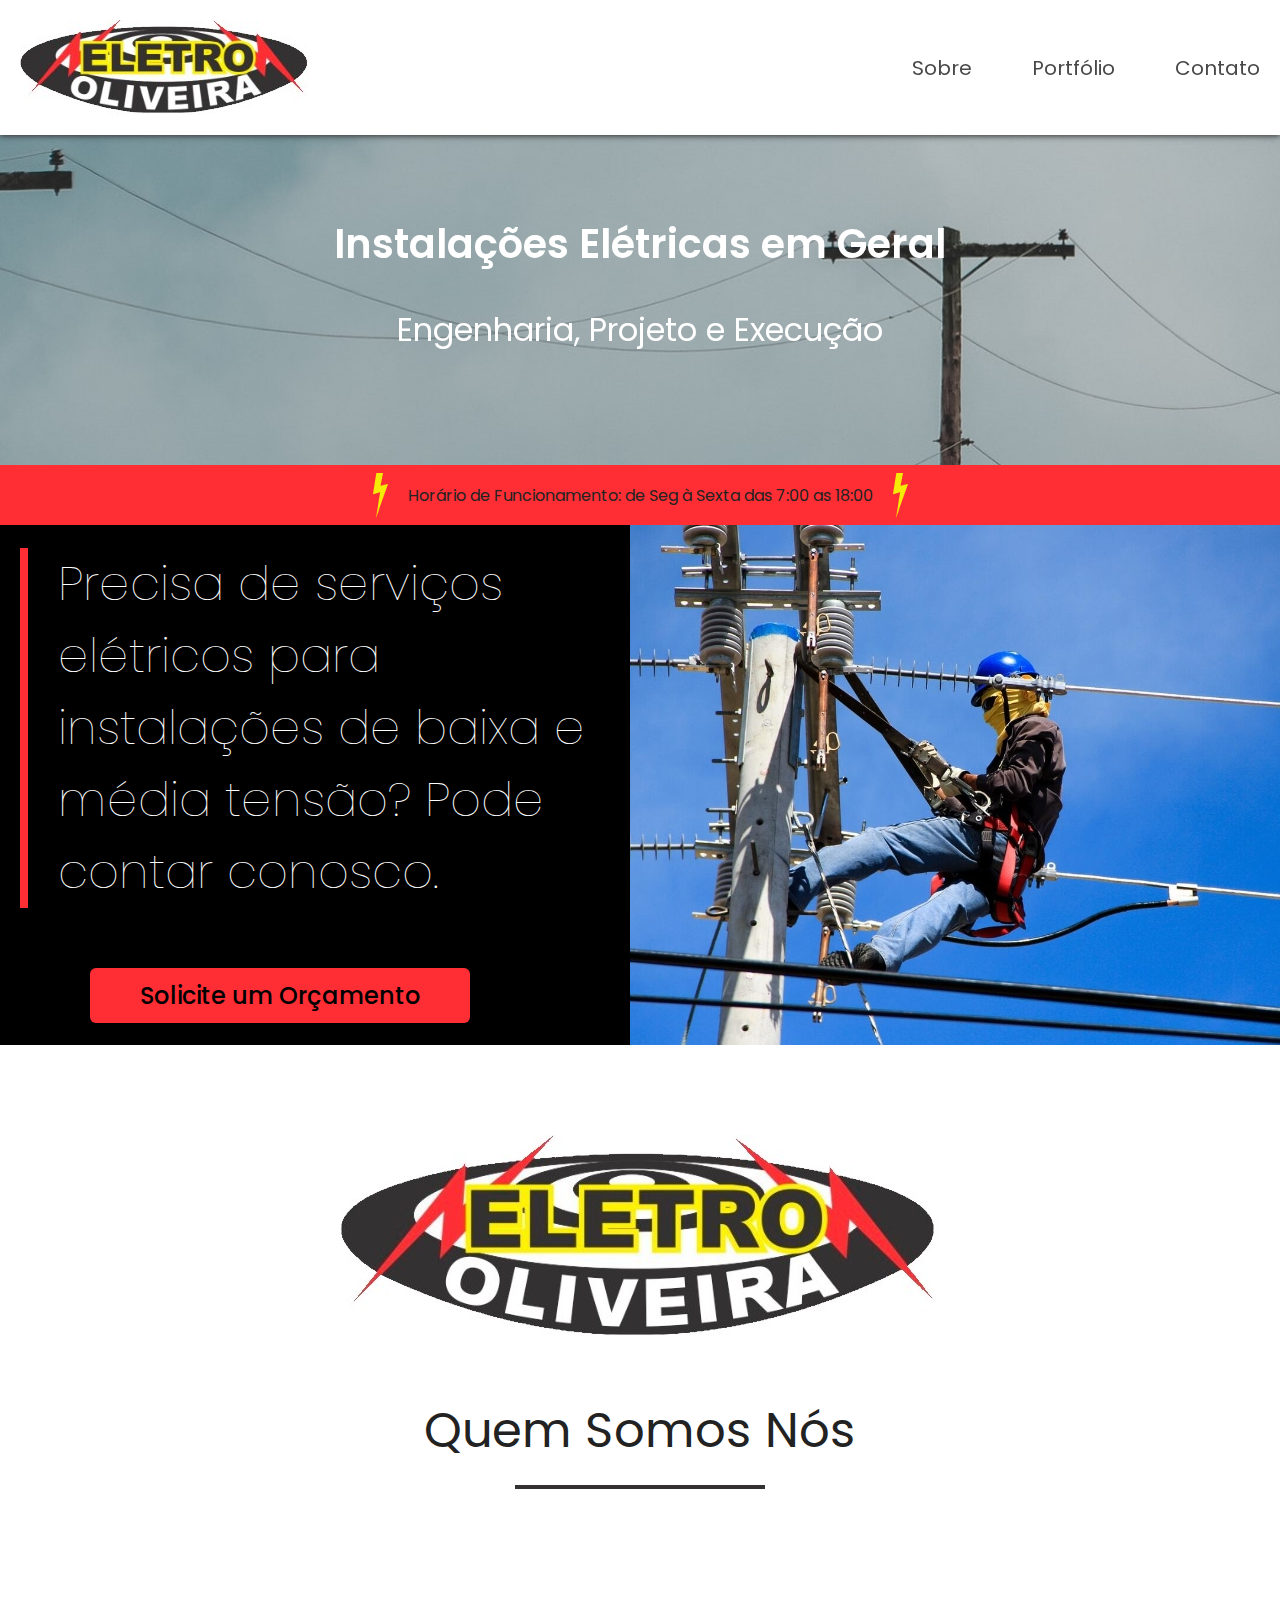
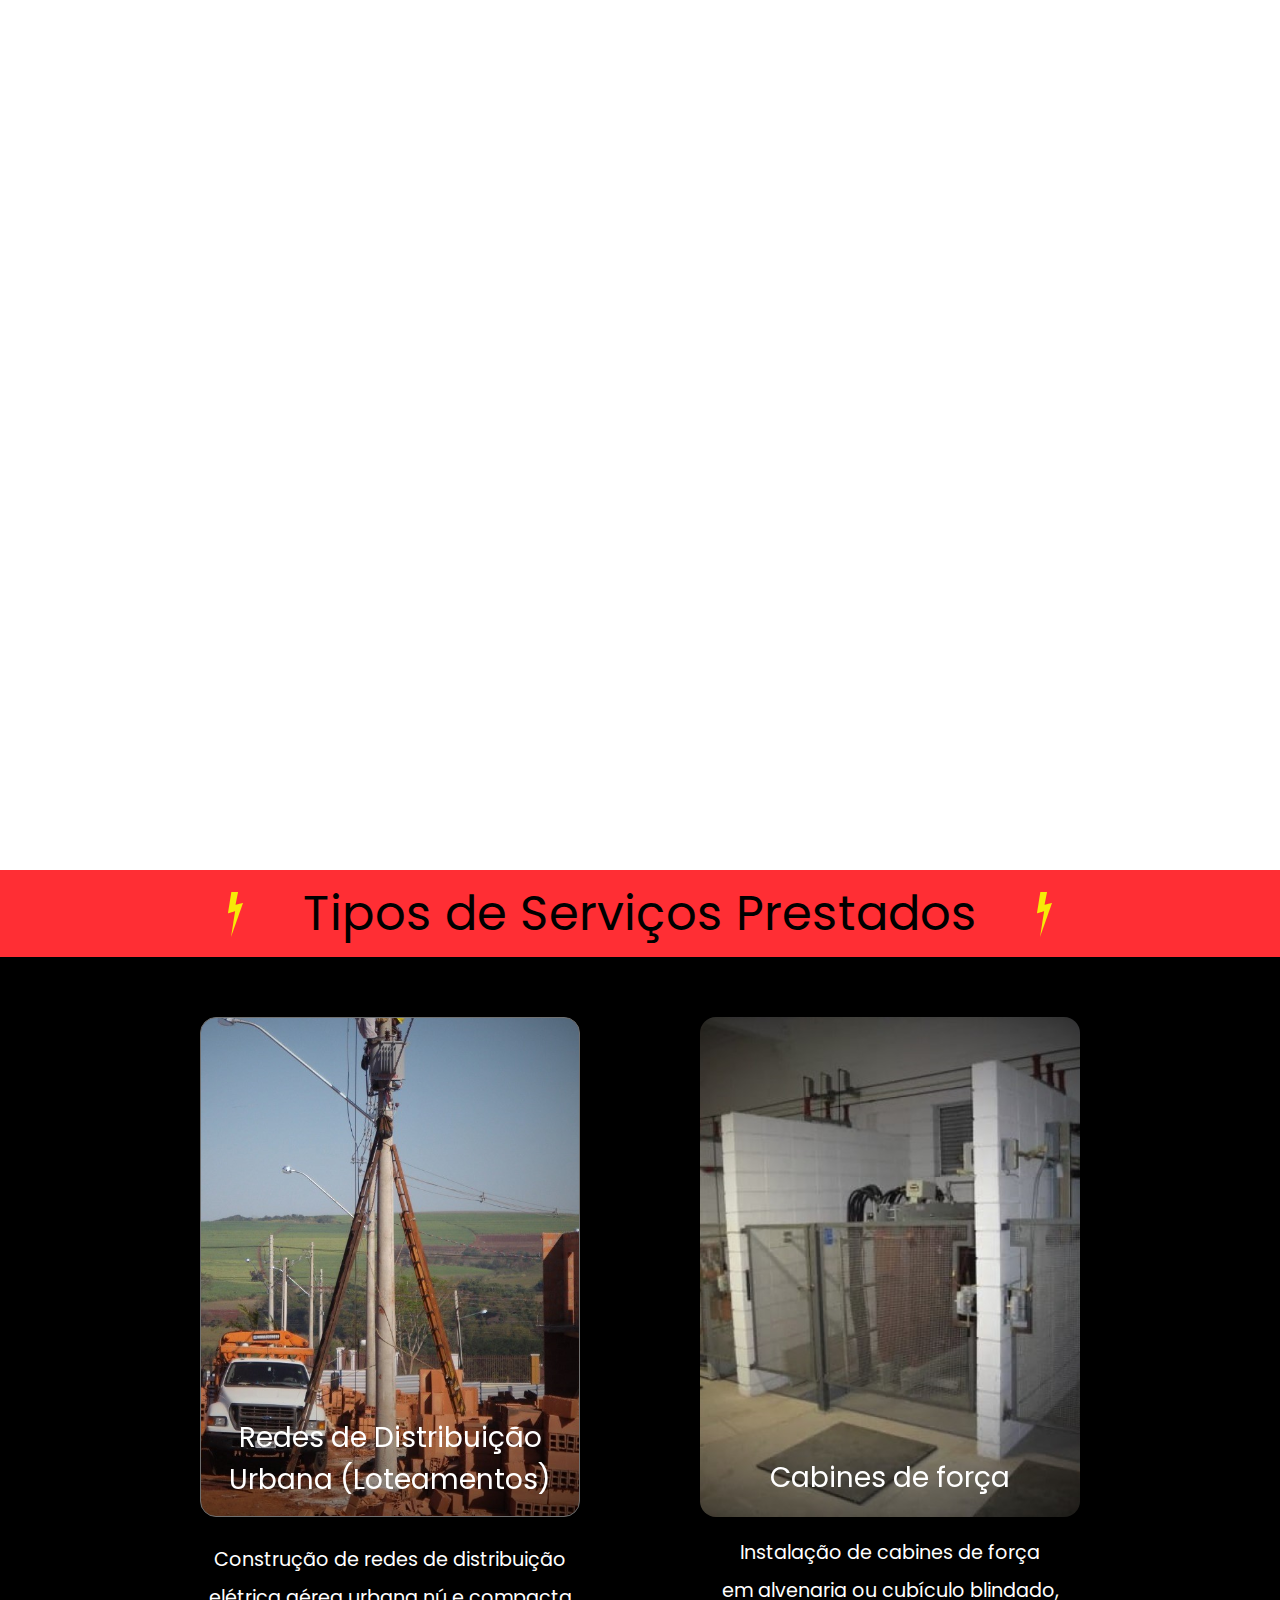
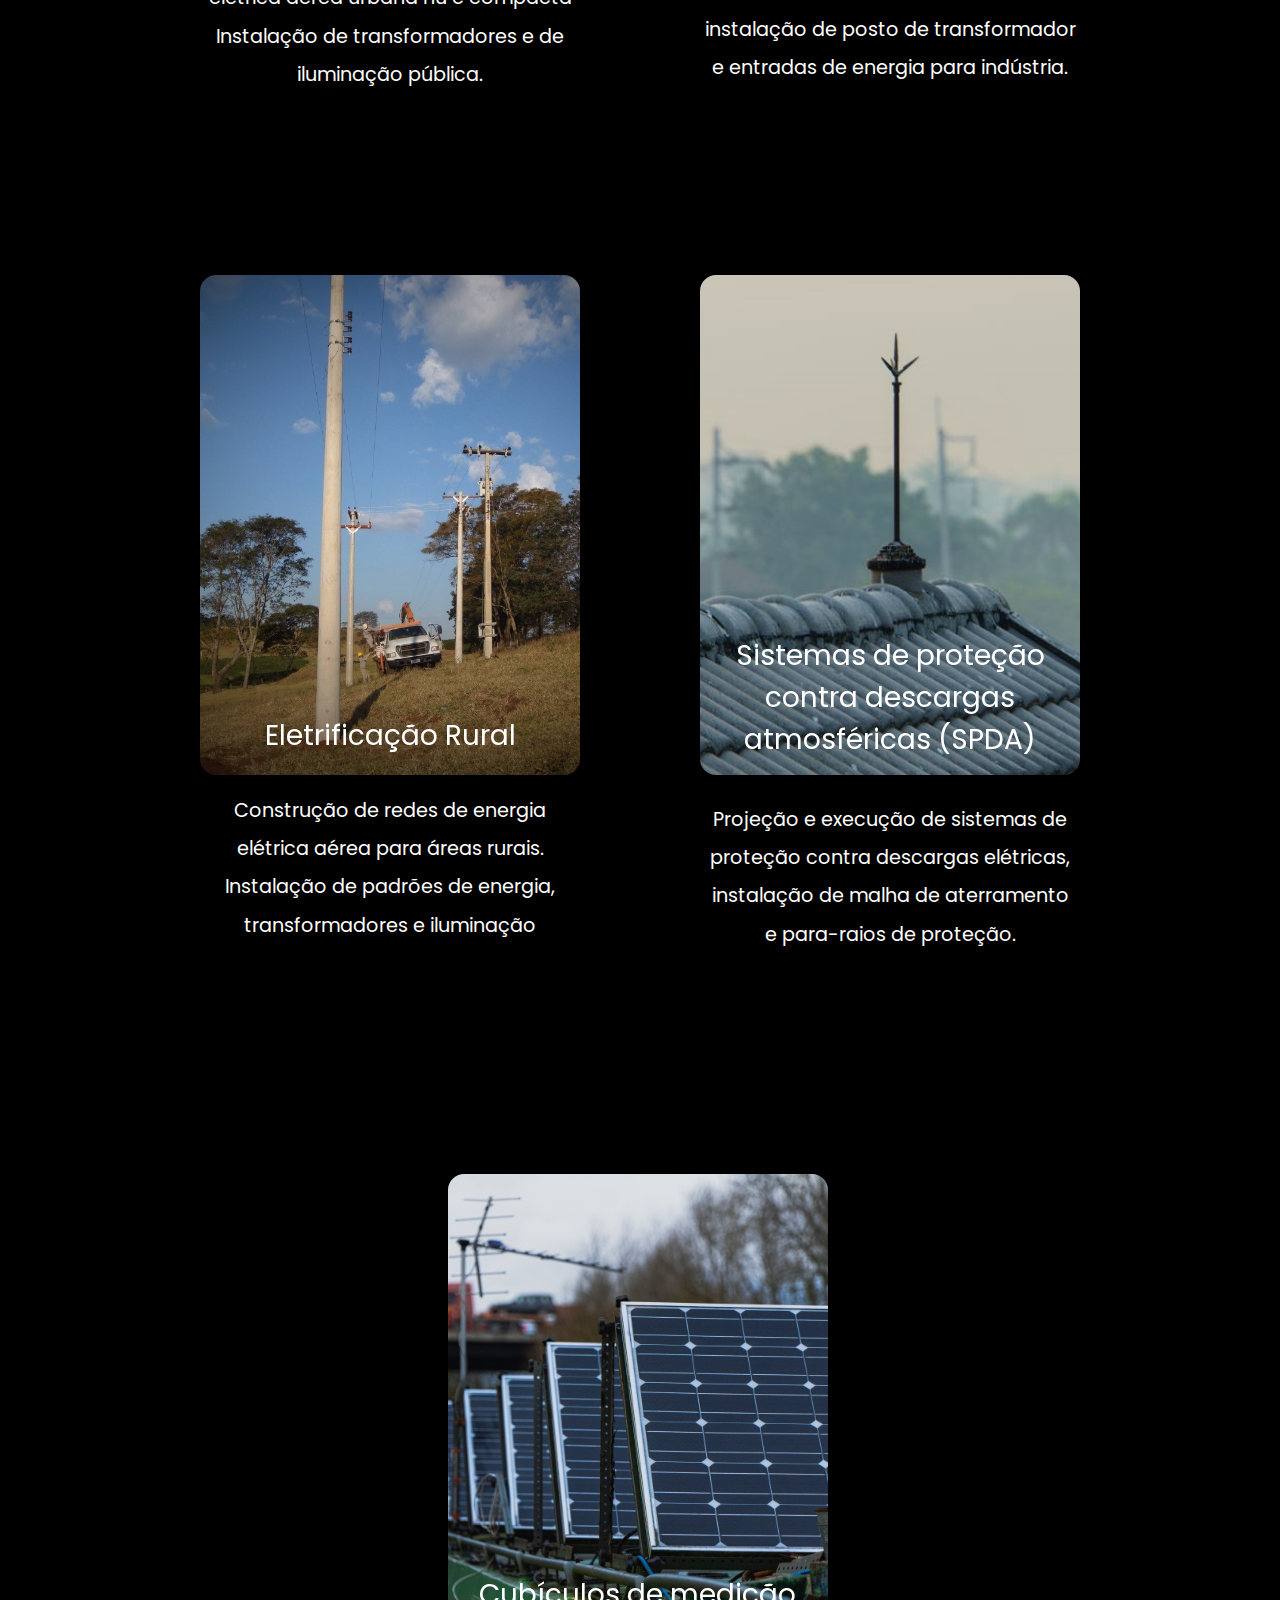
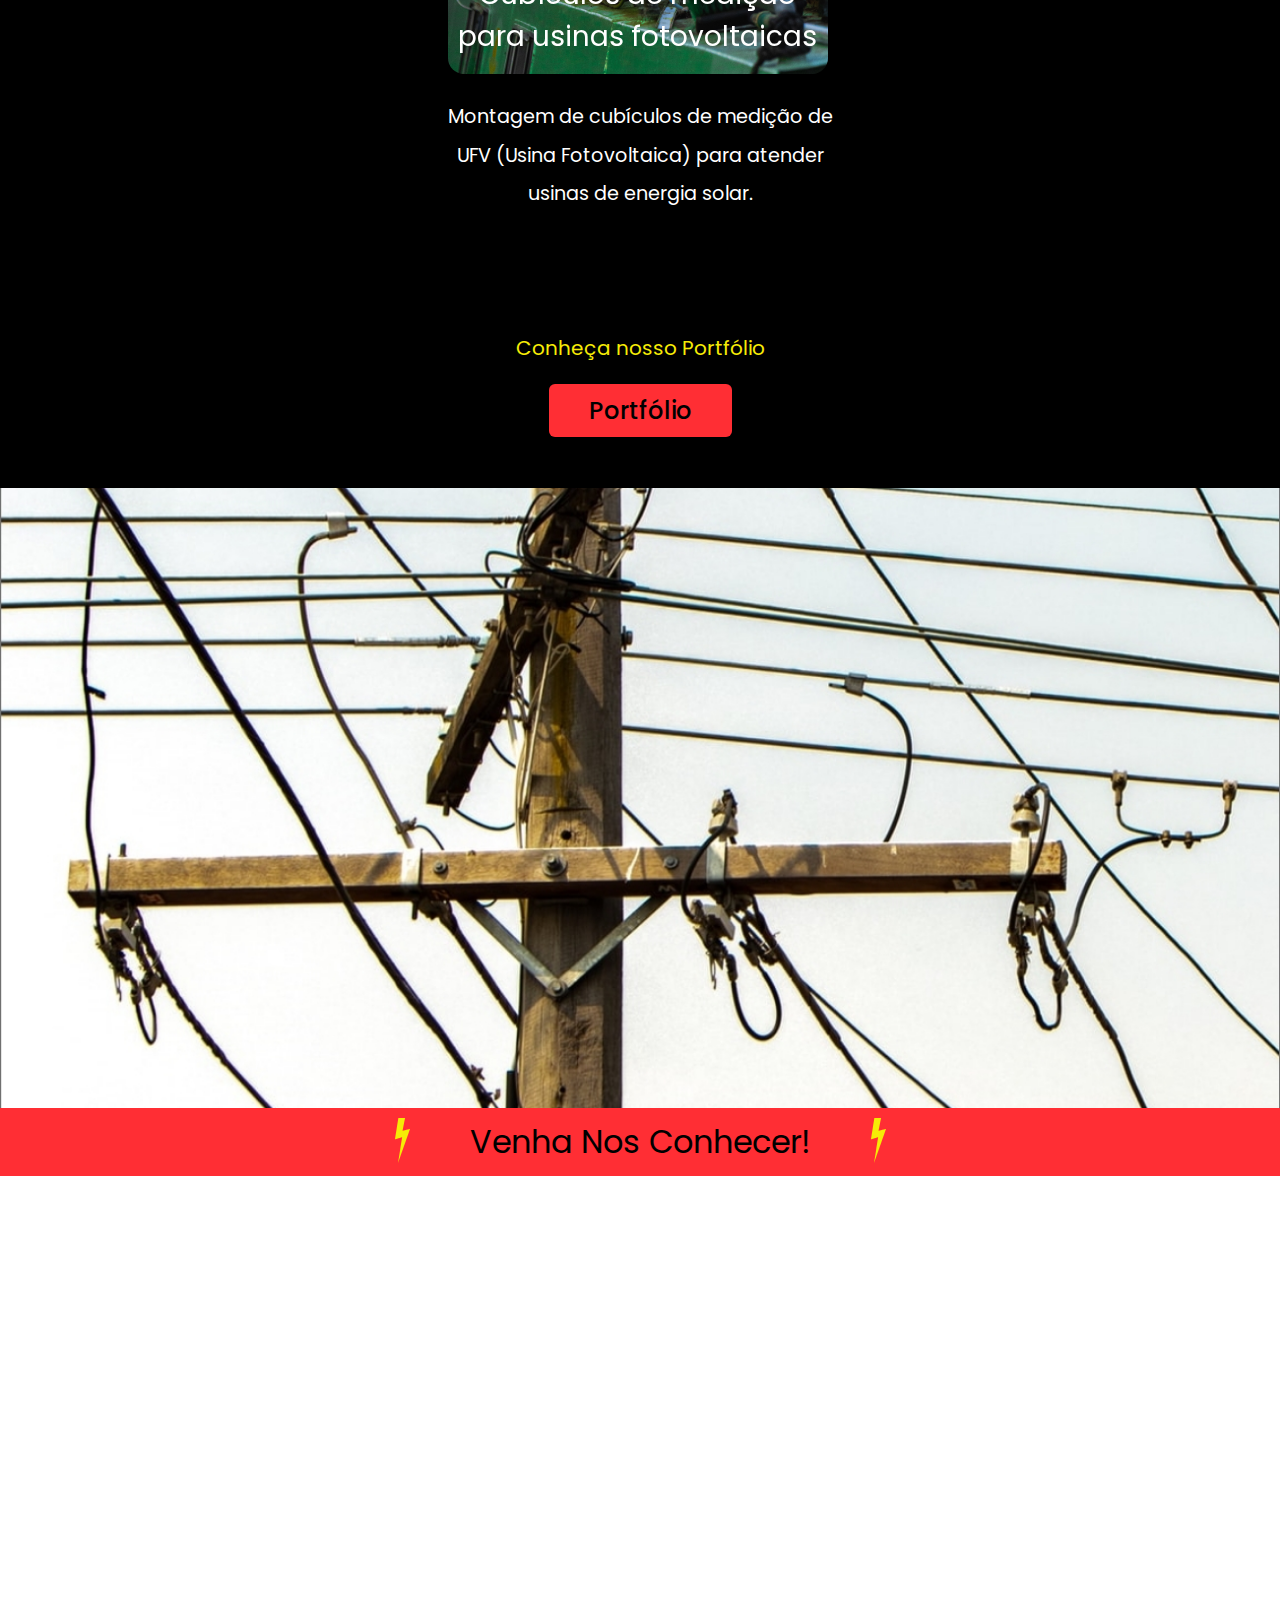
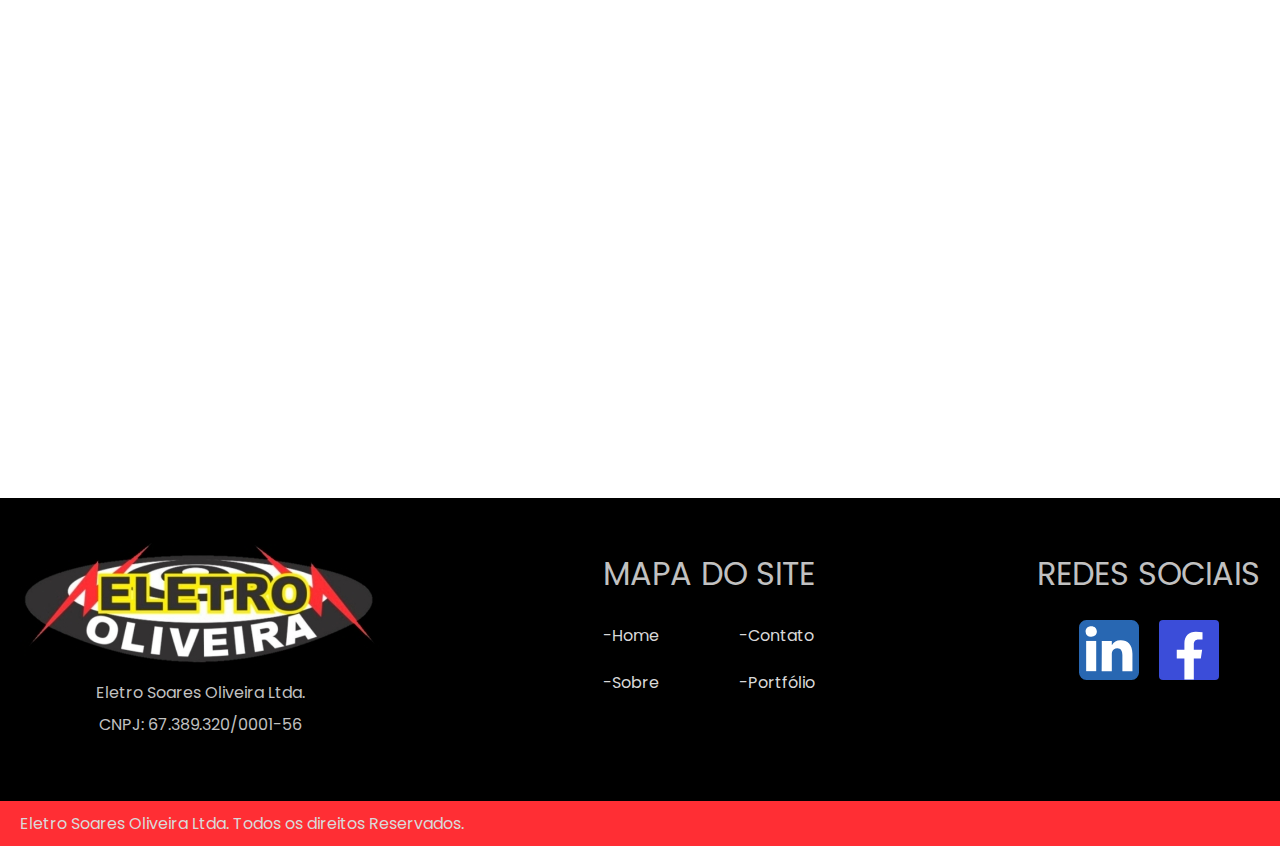
<file: index.html>
<!DOCTYPE html>
<html lang="pt-br">

<head>
    <meta charset="UTF-8">
    <meta http-equiv="X-UA-Compatible" content="IE=edge">
    <meta name="viewport" content="width=device-width, initial-scale=1">
    <title>Eletro Oliveira - Engenharia Elétrica</title>
    <meta name="description" content="Serviços elétricos para instalações de média e baixa tensão e instalação
    de transformadores">

    <meta property="og:type" content="website"/>
    <meta property="og:title" content="Eletro Oliveira - Engenharia elétrica"/>
    <meta property="og:description" content="Serviços elétricos para instalações de média e baixa tensão e instalação
    de transformadores" />
    <meta property="og:url" content="https://eletrooliveirafranca.com.br"/>
    <meta property="og:image" itemprop="image" content="https://eletrooliveirafranca.com.br/img2/logo-empresa-og.png"/>
    <link rel="preconnect" href="https://fonts.gstatic.com">
    <link href="https://fonts.googleapis.com/css2?family=Poppins:ital,wght@0,100;0,200;0,300;0,400;0,600;1,100;1,200;1,300;1,400;1,500;1,600&display=swap" rel="stylesheet">
    <link rel="shortcut icon" href="favicon.ico">

    <link rel="stylesheet" href="css/style-raw.css">

    <!-- Global site tag (gtag.js) - Google Analytics -->
<script async src="https://www.googletagmanager.com/gtag/js?id=G-FP2LC2GYF7"></script>
<script>
  window.dataLayer = window.dataLayer || [];
  function gtag(){dataLayer.push(arguments);}
  gtag('js', new Date());

  gtag('config', 'G-FP2LC2GYF7');
</script>
</head>

<body>
    <header class="header-bg">
        <div class="menu container">
            <div class="menu-logo">
                <a href="https://eletrooliveirafranca.com.br"><img src="img2/logo-empresa.jpg" alt="eletro oliveira logo"></a>
            </div>
            <nav class="menu-nav">
                <ul>
                    <li><a href="https://eletrooliveirafranca.com.br/sobre.html">Sobre</a></li>
                    <li><a href="https://eletrooliveirafranca.com.br/portfolio.html">Portfólio</a></li>
                    <li><a href="https://eletrooliveirafranca.com.br/contato.html">Contato</a></li>
                </ul>
            </nav>
        </div>
    </header>


    <section class="introducao">
      <div class="introducao-inicio">
            <div class="introducao-frase" data-anime="scroll">
                <h1>Instalações Elétricas em Geral</h1>
                <h3>Engenharia, Projeto e Execução</h3>
            </div>
       </div>

        <div class="introducao-horario">
            <p>Horário de Funcionamento:
               de Seg à Sexta das 7:00 as 18:00
            </p>
        </div>
    </section>


    <section class="introducao-interna">
        <div class="introducao-principal container">
            <div class="frase-call">
                <h1>Precisa de serviços elétricos
                    para instalações de
                    baixa e média tensão?
                    Pode contar conosco.</h1>

                    <a href="contato.html" class="btn-call">Solicite um Orçamento</a>
            </div>

            <!--Slider-->

            <div class="slider">
                <div class="slides">
                    <!--começo dos botões do slide-->
                    <input type="radio" name="radio-btn" id="radio1">
                    <input type="radio" name="radio-btn" id="radio2">
                    <input type="radio" name="radio-btn" id="radio3">
                    <input type="radio" name="radio-btn" id="radio4">
                    <!--fim dos botões do slide-->
                    <!--início do slide de fotos-->
                    <div class="slide first">
                        <img src="img2/eletricista-1.jpg" alt="eletricista-1">
                    </div>
                    <div class="slide">
                        <img src="img2/eletricista-2.jpg" alt="eletricista-2">
                    </div>
                    <div class="slide">
                        <img src="img2/eletricista-3.jpg" alt="eletricista-3">
                    </div>
                    <div class="slide">
                        <img src="img2/eletricista-4.jpg" alt="eletricista-4">
                    </div>
                    <!--Fim do slide de fotos-->
                    <!--Começo da navegação automática-->
                    <div class="navigation-auto">
                        <div class="auto-btn1"></div>
                        <div class="auto-btn2"></div>
                        <div class="auto-btn3"></div>
                        <div class="auto-btn4"></div>   
                    </div>
                    <!--Fim da navegação automática-->
                </div>
                <!--começo da navegação manual-->
                <div class="navigation-manual">
                    <label for="radio1" class="manual-btn"></label>
                    <label for="radio2" class="manual-btn"></label>
                    <label for="radio3" class="manual-btn"></label>
                    <label for="radio4" class="manual-btn"></label>
                </div>
                <!--Fim da navegação manual-->
            </div>

        </div>
        <div class="intro-bg-mobile"></div>
    </section>


    <section class="sobre-info">
        <div class="sobre container">
            <img src="img2/logo-empresa-grande.jpg" alt="logo Eletro Oliveira">
            <h1>Quem Somos Nós</h1>
            <p data-anime="scroll">A Eletro Oliveira é uma empresa de engenharia elétrica
                especializada em instalações de transformadores e
                construção  de redes aérea e subterrânea de 
                média/baixa tensão. Sediada no município de Franca-SP,
                a nossa empresa atende diversos  clientes espalhados
                por todo o estado de São Paulo.</p>
        </div>
    </section>

    <section class="clientes">
        <h1 data-anime="scroll">Nossos Clientes</h1>
        <div class="nossos-clientes container" data-anime="scroll">
            <div>
              <img src="img2/sabesp-logo.svg" alt="logo Sabesp">
            </div>
            <div>
              <img src="img2/jbs-logo.jpg" alt="logo JBS">
            </div>
            <div>
              <img src="img2/logo-infratecnica.jpg" alt="logo infratécnica">
            </div>
            <div>
              <img src="img2/cevasa.jpg" alt="logo Cevasa">
            </div>
            <div>
              <img src="img2/alta-mogiana-logo.jpg" alt="logo alta mogiana">
            </div>
            <div>
                <img src="img2/newsun-logo.png" alt="logo New Sun">
            </div>
        </div>
    </section>


    <section class="servicos">

        <div class="titulo-servicos">
            <h1>Tipos de Serviços Prestados</h1>
        </div>

        <div class="tipos-servicos container js-tabmenu">
            <ul>
                <li>
                    <div class="img-loteamento">
                        <div data-tilt data-tilt-max='4' data-tilt-speed='1000' data-tilt-glare='true' data-tilt-max-glare=.08 data-tilt data-tilt-scale="1.03">
                          <a data-modal="abrir" href="modal.html"><img src="img2/loteamento.png" alt="loteamento"></a>
                        </div>
                        <h2 class="titulo-loteamento">Redes de Distribuição Urbana (Loteamentos)<h2>
                    </div>
                    <p class="descricao-loteamento">Construção de redes de distribuição<br>
                        elétrica aérea urbana nú e compacta<br>
                        Instalação de transformadores e de<br>
                        iluminação pública. </p>
                </li>

                <li>
                    <div class="img-cabine">
                        <div data-tilt data-tilt-max='2' data-tilt-speed='1000' data-tilt-glare='true' data-tilt-max-glare=.08 data-tilt data-tilt-scale="1.03">
                          <a data-modal="abrir" href="modal.html"><img src="img2/cabine-forca.png" alt="cabine de força"></a>
                        </div>
                        <h2 class="titulo-cabine-forca">Cabines de força<h2>
                    </div>
                    <p class="descricao-cabine-forca">Instalação de cabines de força<br> em
                       alvenaria ou cubículo blindado,<br>
                       instalação de posto de transformador<br>
                       e entradas de energia para indústria. </p>
                </li>

                <li>
                    <div class="img-elet-rural">
                        <div data-tilt data-tilt-max='2' data-tilt-speed='1000' data-tilt-glare='true' data-tilt-max-glare=.08 data-tilt data-tilt-scale="1.03">
                          <a data-modal="abrir" href="modal.html"><img src="img2/elet-rural.png" alt="rede rural"></a>
                        </div>
                        <h2 class="titulo-elet-rural">Eletrificação Rural<h2>
                    </div>
                    <p class="descricao-elet-rural">Construção de redes de energia<br>
                       elétrica aérea para áreas rurais.<br>
                       Instalação de padrões de energia,<br>
                       transformadores e iluminação </p>
                </li>

                <li>
                    <div class="img-spda">
                        <div data-tilt data-tilt-max='2' data-tilt-speed='1000' data-tilt-glare='true' data-tilt-max-glare=.08 data-tilt data-tilt-scale="1.03">
                           <a data-modal="abrir" href="modal.html"><img src="img2/spda.png" alt="Spda"></a>
                        </div>
                        <h2 class="titulo-spda">Sistemas de proteção contra descargas
                           atmosféricas (SPDA)<h2>
                    </div>
                    <p class="descricao-spda">Projeção e execução de sistemas de<br>
                       proteção contra descargas elétricas,<br>
                       instalação de malha de aterramento<br> 
                       e para-raios de proteção.</p>
                </li>

                <li>
                    <div class="img-solar">
                        <div data-tilt data-tilt-max='2' data-tilt-speed='1000' data-tilt-glare='true' data-tilt-max-glare=.08 data-tilt data-tilt-scale="1.03">
                          <a data-modal="abrir" href="modal.html"><img src="img2/cabine-solar.png" alt="cabine energia solar"></a>
                        </div>
                        <h2 class="titulo-solar">Cubículos de medição para usinas
                            fotovoltaicas<h2>
                    </div>
                    <p class="descricao-solar">Montagem de cubículos de medição de<br>
                        UFV (Usina Fotovoltaica) para atender<br>
                        usinas de energia solar.</p>
                </li>
            </ul>
        </div>

        <section class="modal-container" data-modal="container">
            <div class="modal-bg">
              <button data-modal="fechar" class="fechar">X</button>
              <div class="modal">
                <h2>Serviços de loteamento</h2>
                <div class="js-tabcontent">
                  <ul class="imagens-modal">
                    <li>
                      <div>
                        <img src="img2/sobre-1.jpg">
                      </div>
                    </li>
        
                    <li>
                      <div>
                        <img src="img2/sobre-2.jpg">
                      </div>
                    </li>
        
                    <li>
                      <div>
                        <img src="img2/sobre-3.jpg">
                      </div>
                    </li>
        
                    <li>
                      <div>
                        <img src="img2/sobre-4.jpg">
                      </div>
                    </li>
                  </ul>
        
                  <ul class="imagens-modal">
                    <li>
                      <div>
                        <img src="img2/sobre-4.jpg">
                      </div>
                    </li>
        
                    <li>
                      <div>
                        <img src="img2/sobre-3.jpg">
                      </div>
                    </li>
        
                    <li>
                      <div>
                        <img src="img2/sobre-2.jpg">
                      </div>
                    </li>
        
                    <li>
                      <div>
                        <img src="img2/sobre-1.jpg">
                      </div>
                    </li>
                  </ul>
                </div>
              </div>
          </div>
          </section>

        <div class="call-portfolio">
            <p>Conheça nosso Portfólio</p>
            <a href="portfolio.html" class="btn-portfolio">Portfólio</a>
        </div>
    </section>

    <div class="quebra"></div>

    <div class="contato-intro">
        <h1>Venha Nos Conhecer!</h1>
    </div>

    <section class="contato-section">
        <h1 data-anime="scroll">Nossa Localização</h1>
        <div class="contato-info container" data-anime="scroll">
            <div class="contato-dados">
                <ul>
                    <li>Avenida Eliza Verzola Gosuen, N° 3312</li>
                    <li>Bairro: Prolongamento Jd. Ângela<br> Rosa</li>
                    <li>Franca - São Paulo</li>
                </ul>
                <div class="telefone">
                  <p>Telefones:<br> - (16) 99999 - 2068</p>
                  <a target="_blank" href="https://web.whatsapp.com/send?phone=5516999992068" class="whatsapp"><img src="img2/whatsapp-icon.svg"></a>
                </div>
                <p class="telefone-empresa">- (16) 3701 - 3900</p>
                <p class="contato-email">Email: eletrooliveira@hotmail.com.br</p>
            </div>

            <div class="contato-mapa">
                <iframe src="https://www.google.com/maps/embed?pb=!1m18!1m12!1m3!1d3736.073771571295!2d-47.379026348960785!3d-20.54416228619546!2m3!1f0!2f0!3f0!3m2!1i1024!2i768!4f13.1!3m3!1m2!1s0x94b0a8a938691577%3A0xac075cebaddd51f9!2sAv.%20Eliza%20Verzola%20Gosuen%2C%203312%20-%20Prolongamento%20Vila%20Santa%20Cruz%2C%20Franca%20-%20SP%2C%2014403-605!5e0!3m2!1spt-BR!2sbr!4v1621527693217!5m2!1spt-BR!2sbr" id="iframe-mapa" width="750" height="450" style="border:1;" allowfullscreen="" loading="lazy"></iframe>
            </div>

        </div>
    </section>

<footer>
    <div class="footer-bg">
        <div class="footer container">
        <div class="footer-logo">
            <img src="img2/logo-preto.jpg">
            <p>Eletro Soares Oliveira Ltda.</p>
            <p>CNPJ: 67.389.320/0001-56</p>
        </div>
        <div class="footer-mapa">
            <h1>MAPA DO SITE</h1>
            <ul>
            <div class="footer-lista">
                <div>
                    <li><a href="Index.html">-Home</a></li>
                    <li><a href="sobre.html">-Sobre</a></li>
                </div>
                <div>
                    <li><a href="contato.html">-Contato</a></li>
                    <li><a href="portfolio.html">-Portfólio</a></li>
                </div>
            </div>
            </ul>
        </div>
        <div class="footer-sobre">
            <h1>SOBRE NÓS</h1>
            <p>Somos uma empresa de engenharia<br>
                elétrica especializada em instalação<br> 
                de transformadores, chaves, cabines<br>
                e redes de baixa / média tensão. </p>
        </div>
        <div class="footer-redes">
            <h1>REDES SOCIAIS</h1>
            <div class="footer-icones">
                <a target="_blank" href="https://br.linkedin.com/in/daniel-oliveira-b67163168"><img src="img2/linkedin-icon.svg" alt="linkedin"></a>
                <a target="_blank" href="https://www.facebook.com/eletrooliveirafranca"><img src="img2/facebook-icon.svg" alt="facebook"></a>
            </div>
        </div>

    </div>
</div>

<div class="copy">
    <div class="copy-texto container">
        <p>Eletro Soares Oliveira Ltda.
        Todos os direitos Reservados.
        </p>
    </div>
</div>
</footer>

<script src= 'tilt.min.js'></script>
<script src="js/anime.js"></script>
<script src="js/script.js"></script>

<script SameSite="None; Secure" src="https://static.landbot.io/landbot-3/landbot-3.0.0.js"></script>
<script>
  var myLandbot = new Landbot.Livechat({
    configUrl: 'https://chats.landbot.io/v3/H-935537-SQUQPM0XH1JNFLLP/index.json',
  });
</script>

<script>
    var counter=2;
    setInterval(function(){
        document.getElementById("radio" + counter).checked = true;
        counter++;
        if (counter>4){
            counter=1;
        }
    }, 4500);
</script>

</body>

</html>
</file>
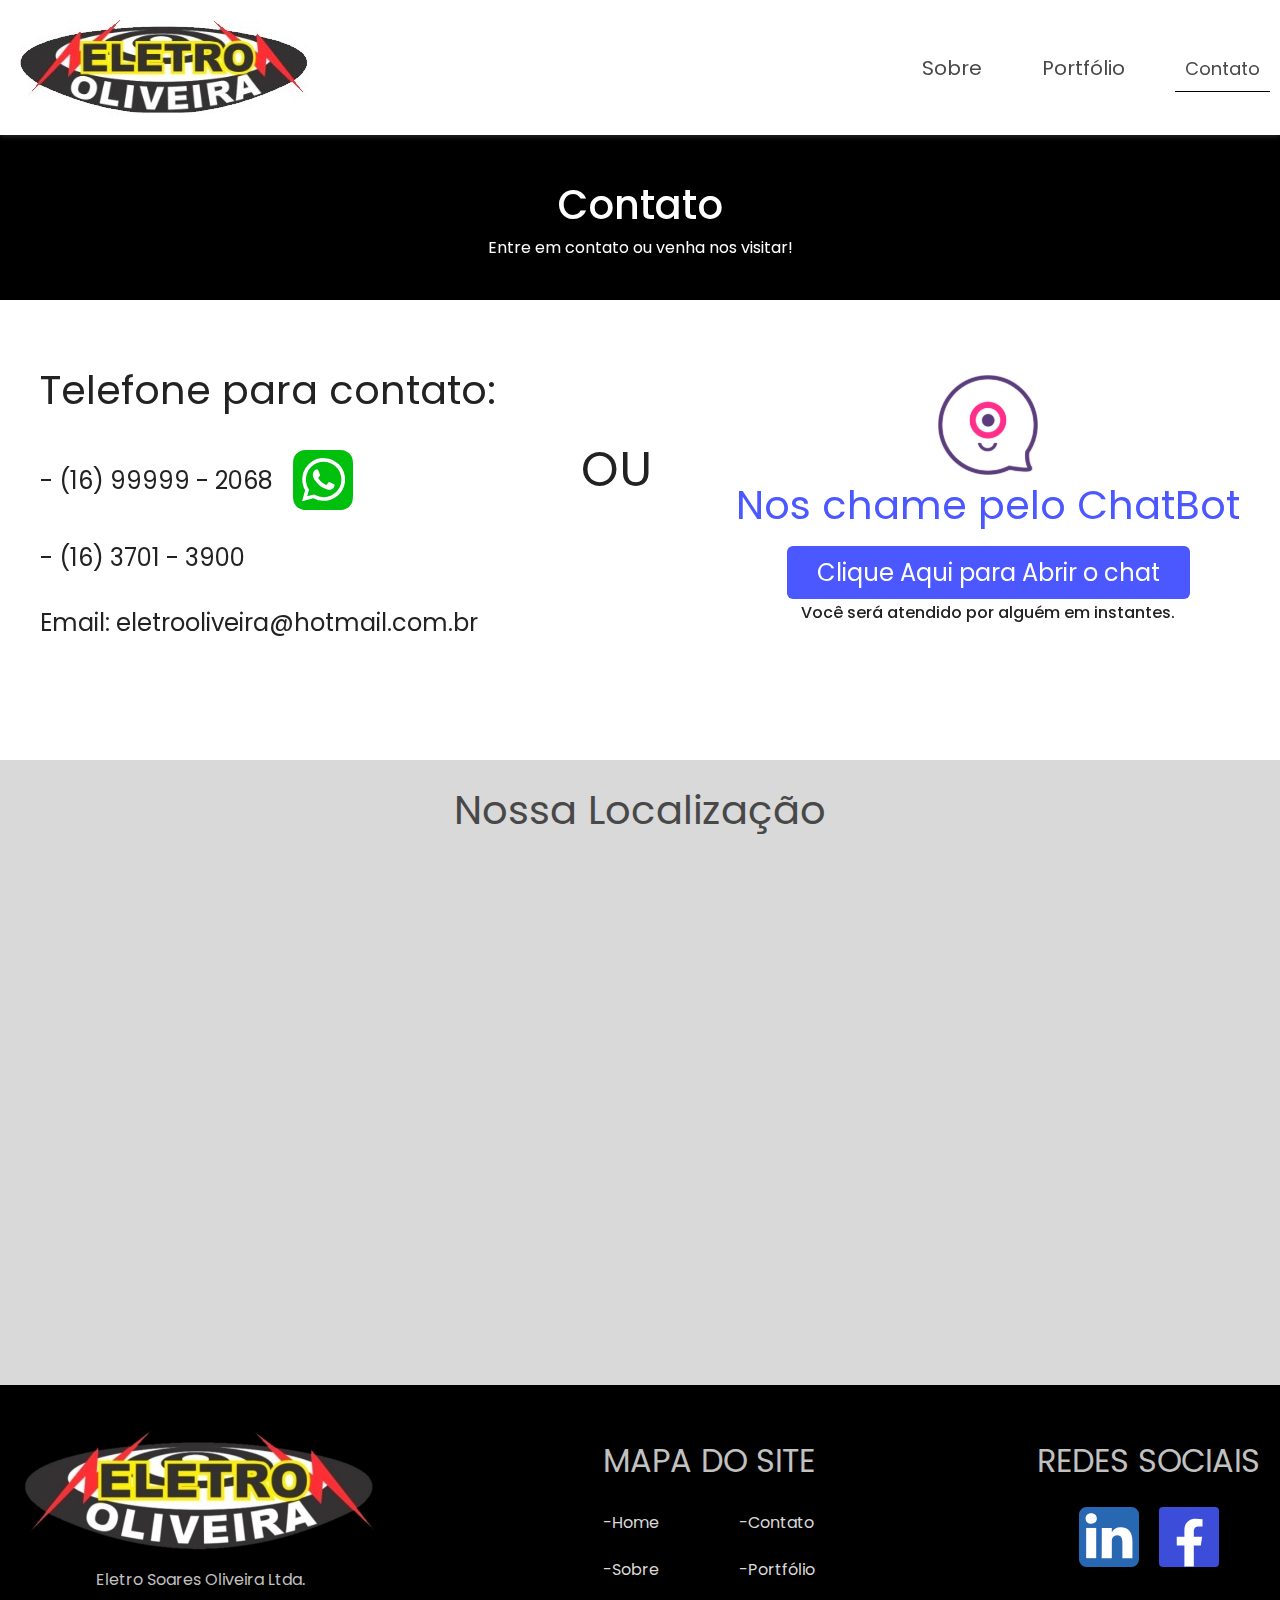
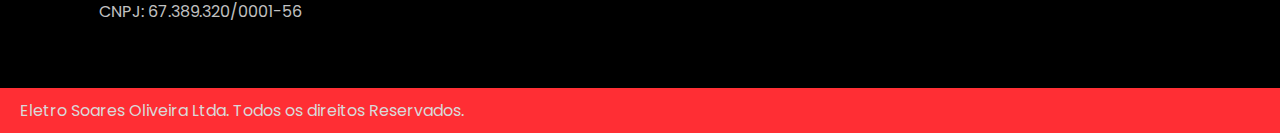
<file: contato.html>
<!DOCTYPE html>
<html lang="pt-br">

<head>
    <meta charset="UTF-8">
    <meta http-equiv="X-UA-Compatible" content="IE=edge">
    <meta name="viewport" content="width=device-width, initial-scale=1.0, shrink-to-fit=no">
    <title>Eletro Oliveira - Contato - (16)99966-7920</title>
    <meta name="description" content="Serviços elétricos para instalações de média e baixa tensão e instalação
    de transformadores">

    <meta property="og:type" content="website" />

    <meta property="og:title" content="Eletro Oliveira - Contato - (16)99999-2068"/>
    <meta property="og:description" content="Serviços elétricos para instalações de média e baixa tensão e instalação
    de transformadores"/>
    <meta property="og:url" content="https://eletrooliveirafranca.com.br"/>
    <meta property="og:image" itemprop="image" content="https://eletrooliveirafranca.com.br/img2/logo-empresa-og.png"/>
    <link rel="preconnect" href="https://fonts.gstatic.com">
    <link href="https://fonts.googleapis.com/css2?family=Poppins:ital,wght@0,100;0,200;0,300;0,400;0,600;1,100;1,200;1,300;1,400;1,500;1,600&display=swap" rel="stylesheet">
    <link rel="shortcut icon" href="favicon.ico">
    
    <link rel="stylesheet" href="css/style.css">

    <!-- Global site tag (gtag.js) - Google Analytics -->
<script async src="https://www.googletagmanager.com/gtag/js?id=G-FP2LC2GYF7"></script>
<script>
  window.dataLayer = window.dataLayer || [];
  function gtag(){dataLayer.push(arguments);}
  gtag('js', new Date());

  gtag('config', 'G-FP2LC2GYF7');
</script>
</head>

<body>
    <header class="header-bg">
        <div class="menu container">
            <div class="menu-logo">
                <a href="https://eletrooliveirafranca.com.br"><img src="img2/logo-empresa.jpg" alt="eletro oliveira logo"></a>
            </div>
            <nav class="menu-nav">
                <ul>
                    <li><a href="https://eletrooliveirafranca.com.br/sobre.html">Sobre</a></li>
                    <li><a href="https://eletrooliveirafranca.com.br/portfolio.html">Portfólio</a></li>
                    <li><a class="border-ativo" href="https://eletrooliveirafranca.com.br/contato.html">Contato</a></li>
                </ul>
            </nav>
        </div>
    </header>

    <section class="sobre-intro">
        <div class="intro-frase" data-anime="scroll">
            <h1>Contato</h1>
            <p>Entre em contato ou venha nos visitar!</p>
        </div>
    </section>

    <section class="contato" data-anime="scroll">
        <div class="contato-lista container">
            <div class="contato-telefone">
                <h1>Telefone para contato:</h1>
                <div class="whatsapp">
                    <p>- (16) 99999 - 2068</p>
                    <a target="_blank" href="https://web.whatsapp.com/send?phone=5516999992068"><img src="img2/whatsapp-icon.svg"></a>
                </div>
                <p class="telefone-empresa">- (16) 3701 - 3900</p>
                <p class="email">Email: eletrooliveira@hotmail.com.br</p>
            </div>

            <div class="contato-separador">OU</div>

            <div class="contato-chat">
                <img src="img2/landbot.svg">
                <h1>Nos chame pelo ChatBot</h1>
                <a target="blank" href="https://chats.landbot.io/v3/H-935537-SQUQPM0XH1JNFLLP/index.html" class="btn-chat">Clique Aqui para Abrir o chat</a>
                <p>Você será atendido por alguém em instantes.</p>
            </div>
        </div>
    </section>

    <section class="contato-local-section">
            <h1>Nossa Localização</h1>
        <div class="contato-local-info container" data-anime="scroll">
            <div class="contato-dados">
                <ul>
                    <li>Avenida Eliza Verzola Gosuen, N° 3312</li>
                    <li>Bairro: Prolongamento Jd. Ângela<br> Rosa</li>
                    <li>Franca - São Paulo</li>
                </ul>
            </div>

            <div class="contato-mapa">
                <iframe src="https://www.google.com/maps/embed?pb=!1m18!1m12!1m3!1d3736.073771571295!2d-47.379026348960785!3d-20.54416228619546!2m3!1f0!2f0!3f0!3m2!1i1024!2i768!4f13.1!3m3!1m2!1s0x94b0a8a938691577%3A0xac075cebaddd51f9!2sAv.%20Eliza%20Verzola%20Gosuen%2C%203312%20-%20Prolongamento%20Vila%20Santa%20Cruz%2C%20Franca%20-%20SP%2C%2014403-605!5e0!3m2!1spt-BR!2sbr!4v1621527693217!5m2!1spt-BR!2sbr" id="iframe-mapa-contato" width="750" height="400" style="border:1;" allowfullscreen="" loading="lazy"></iframe>
            </div>
        </div>

    </section>

    <footer>
        <div class="footer-bg">
            <div class="footer container">
            <div class="footer-logo">
                <img src="img2/logo-preto.jpg">
                <p>Eletro Soares Oliveira Ltda.</p>
                <p>CNPJ: 67.389.320/0001-56</p>
            </div>
            <div class="footer-mapa">
                <h1>MAPA DO SITE</h1>
                <ul>
                <div class="footer-lista">
                    <div>
                        <li><a href="Index.html">-Home</a></li>
                        <li><a href="sobre.html">-Sobre</a></li>
                    </div>
                    <div>
                        <li><a href="contato.html">-Contato</a></li>
                        <li><a href="portfolio.html">-Portfólio</a></li>
                    </div>
                </div>
                </ul>
            </div>
            <div class="footer-sobre">
                <h1>SOBRE NÓS</h1>
                <p>Somos uma empresa de engenharia<br>
                    elétrica especializada em instalação<br> 
                    de transformadores, chaves, cabines<br>
                    e redes de baixa / média tensão. </p>
            </div>
            <div class="footer-redes">
                <h1>REDES SOCIAIS</h1>
                <div class="footer-icones">
                    <a target="_blank" href="https://br.linkedin.com/in/daniel-oliveira-b67163168"><img src="img2/linkedin-icon.svg" alt="linkedin"></a>
                    <a target="_blank" href="https://www.facebook.com/eletrooliveirafranca"><img src="img2/facebook-icon.svg" alt="facebook"></a>
                </div>
            </div>
    
        </div>
    </div>
    
    <div class="copy">
        <div class="copy-texto container">
        <p>Eletro Soares Oliveira Ltda.
           Todos os direitos Reservados.
        </p>
    </div>
    </div>
    </footer>

<script src="js/anime.js"></script>

</body>
    
</html>
</file>
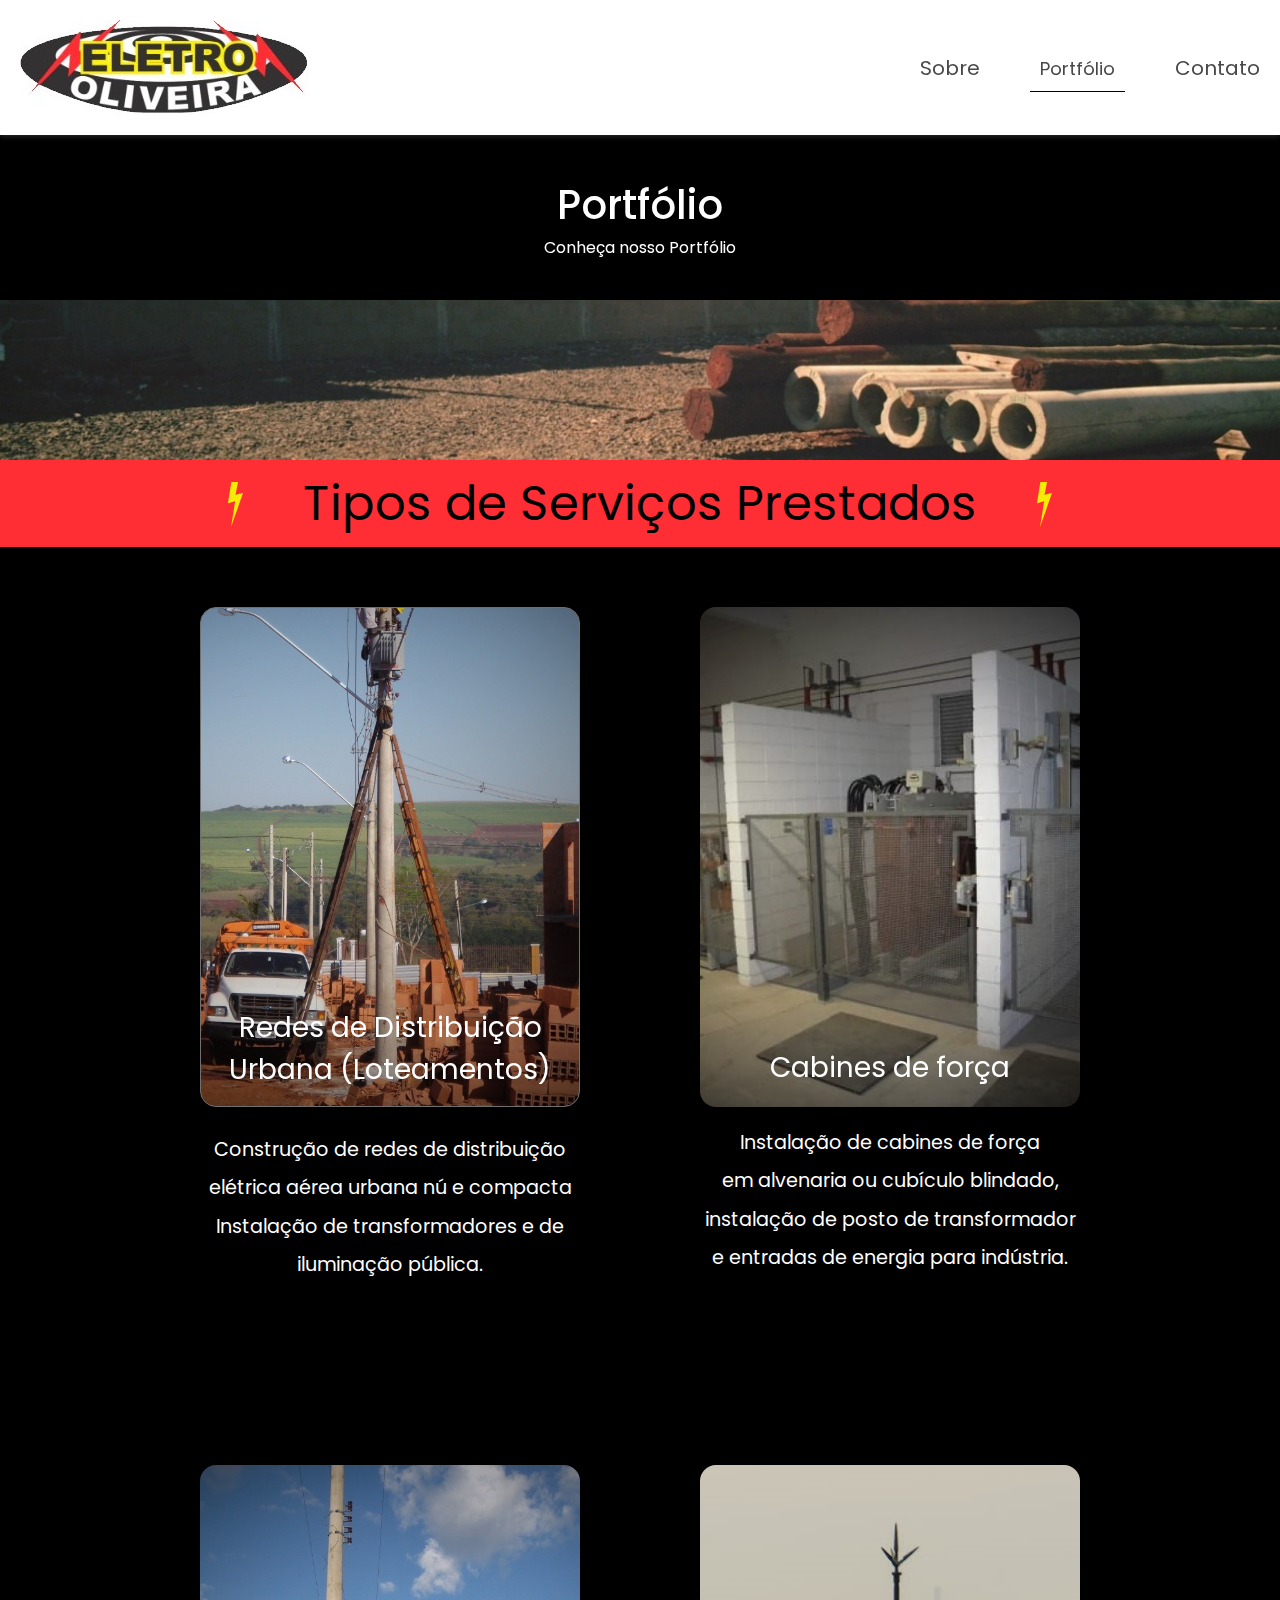
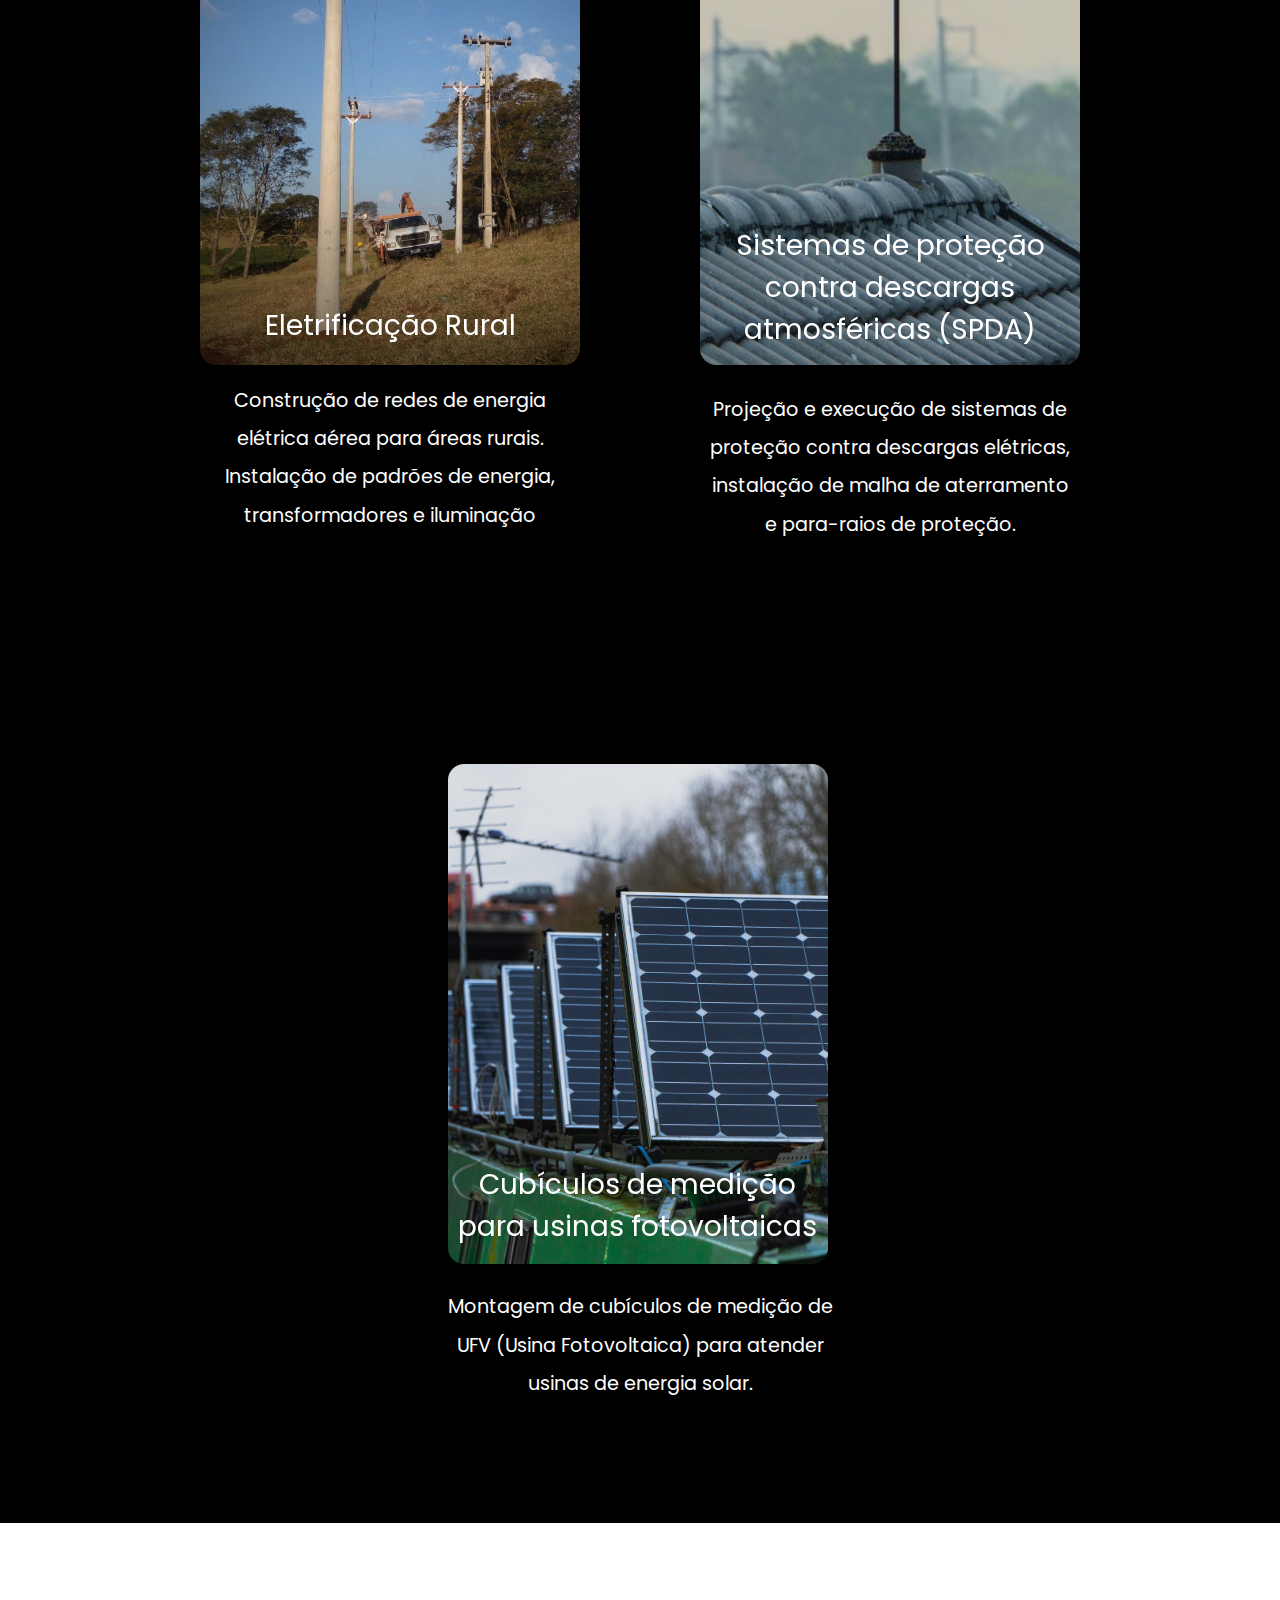
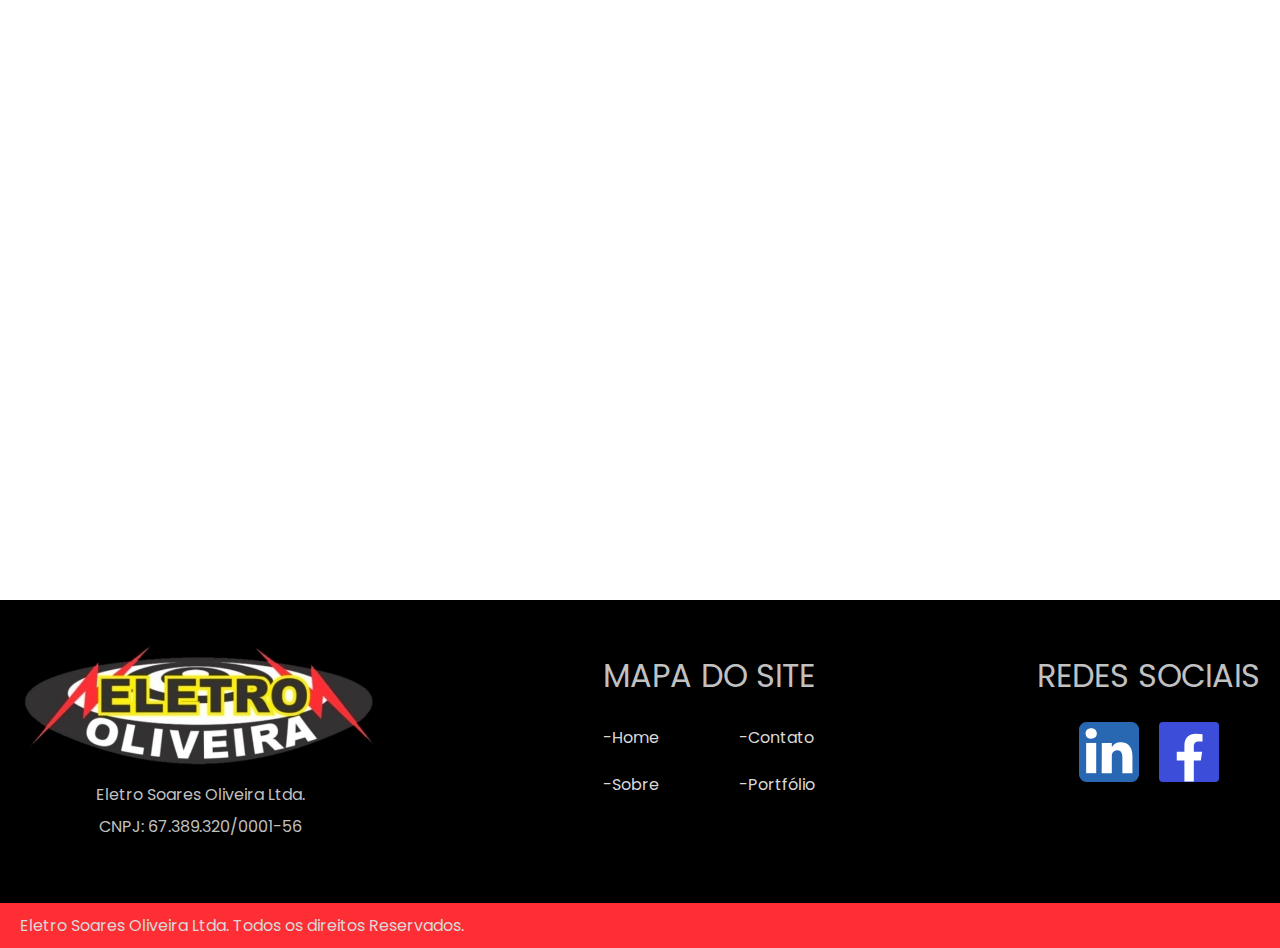
<file: portfolio.html>
<!DOCTYPE html>
<html lang="pt-br">

<head>
    <meta charset="UTF-8">
    <meta http-equiv="X-UA-Compatible" content="IE=edge">
    <meta name="viewport" content="width=device-width, initial-scale=1.0, shrink-to-fit=no">
    <title>Eletro Oliveira - portfólio</title>
    <meta name="description" content="Serviços elétricos para instalações de média e baixa tensão e instalação
    de transformadores">

    <meta property="og:type" content="website" />

    <meta property="og:title" content="Eletro Oliveira - Conheça nosso portfólio"/>
    <meta property="og:description" content="Serviços elétricos para instalações de média e baixa tensão e instalação
    de transformadores"/>
    <meta property="og:url" content="https://eletrooliveirafranca.com.br"/>
    <meta property="og:image" itemprop="image" content="https://eletrooliveirafranca.com.br/img2/logo-empresa-og.png"/>
    <link rel="preconnect" href="https://fonts.gstatic.com">
    <link href="https://fonts.googleapis.com/css2?family=Poppins:ital,wght@0,100;0,200;0,300;0,400;0,600;1,100;1,200;1,300;1,400;1,500;1,600&display=swap" rel="stylesheet">
    <link rel="shortcut icon" href="favicon.ico">
    
    <link rel="stylesheet" href="css/style-raw.css">

    <!-- Global site tag (gtag.js) - Google Analytics -->
<script async src="https://www.googletagmanager.com/gtag/js?id=G-FP2LC2GYF7"></script>
<script>
  window.dataLayer = window.dataLayer || [];
  function gtag(){dataLayer.push(arguments);}
  gtag('js', new Date());

  gtag('config', 'G-FP2LC2GYF7');
</script>
</head>

<body>
    <header class="header-bg">
        <div class="menu container">
            <div class="menu-logo">
                <a href="https://eletrooliveirafranca.com.br"><img src="img2/logo-empresa.jpg" alt="eletro oliveira logo"></a>
            </div>
            <nav class="menu-nav">
                <ul>
                    <li><a href="https://eletrooliveirafranca.com.br/sobre.html">Sobre</a></li>
                    <li><a class="border-ativo" href="https://eletrooliveirafranca.com.br/portfolio.html">Portfólio</a></li>
                    <li><a href="https://eletrooliveirafranca.com.br/contato.html">Contato</a></li>
                </ul>
            </nav>
        </div>
    </header>

    <section class="sobre-intro">
        <div class="intro-frase" data-anime="scroll">
            <h1>Portfólio</h1>
            <p>Conheça nosso Portfólio</p>
        </div>
        <div class="img-bg">
            <img src="img2/trafos-portfolio.jpg">
        </div>
    </section>

    <section class="servicos">

        <div class="titulo-servicos" >
            <h1>Tipos de Serviços Prestados</h1>
        </div>

        <div class="tipos-servicos container js-tabmenu">
            <ul>
                <li>
                    <div class="img-loteamento">
                        <div data-tilt data-tilt-max='4' data-tilt-speed='1000' data-tilt-glare='true' data-tilt-max-glare=.08 data-tilt data-tilt-scale="1.03">
                            <a data-modal="abrir" href="modal.html"><img src="img2/loteamento.png" alt="loteamento"></a>
                        </div>
                        <h2 class="titulo-loteamento">Redes de Distribuição Urbana (Loteamentos)<h2>
                    </div>
                    <p class="descricao-loteamento">Construção de redes de distribuição<br>
                        elétrica aérea urbana nú e compacta<br>
                        Instalação de transformadores e de<br>
                        iluminação pública. </p>
                </li>

                <li>
                    <div class="img-cabine">
                        <div data-tilt data-tilt-max='4' data-tilt-speed='1000' data-tilt-glare='true' data-tilt-max-glare=.08 data-tilt data-tilt-scale="1.03">
                            <a data-modal="abrir" href="modal.html"><img src="img2/cabine-forca.png" alt="cabine de força"></a>
                        </div>
                        <h2 class="titulo-cabine-forca">Cabines de força<h2>
                    </div>
                    <p class="descricao-cabine-forca">Instalação de cabines de força<br> em
                       alvenaria ou cubículo blindado,<br>
                       instalação de posto de transformador<br>
                       e entradas de energia para indústria. </p>
                </li>

                <li>
                    <div class="img-elet-rural">
                        <div data-tilt data-tilt-max='4' data-tilt-speed='1000' data-tilt-glare='true' data-tilt-max-glare=.08 data-tilt data-tilt-scale="1.03">
                            <a data-modal="abrir" href="modal.html"><img src="img2/elet-rural.png" alt="rede rural"></a>
                        </div>
                        <h2 class="titulo-elet-rural">Eletrificação Rural<h2>
                    </div>
                    <p class="descricao-elet-rural">Construção de redes de energia<br>
                       elétrica aérea para áreas rurais.<br>
                       Instalação de padrões de energia,<br>
                       transformadores e iluminação </p>
                </li>

                <li>
                    <div class="img-spda">
                        <div data-tilt data-tilt-max='4' data-tilt-speed='1000' data-tilt-glare='true' data-tilt-max-glare=.08 data-tilt data-tilt-scale="1.03">
                            <a data-modal="abrir" href="modal.html"><img src="img2/spda.png" alt="Spda"></a>
                        </div>
                        <h2 class="titulo-spda">Sistemas de proteção contra descargas
                           atmosféricas (SPDA)<h2>
                    </div>
                    <p class="descricao-spda">Projeção e execução de sistemas de<br>
                       proteção contra descargas elétricas,<br>
                       instalação de malha de aterramento<br> 
                       e para-raios de proteção.</p>
                </li>

                <li>
                    <div class="img-solar">
                        <div data-tilt data-tilt-max='4' data-tilt-speed='1000' data-tilt-glare='true' data-tilt-max-glare=.08 data-tilt data-tilt-scale="1.03">
                            <a data-modal="abrir" href="modal.html"><img src="img2/cabine-solar.png" alt="Spda"></a>
                        </div>
                        <h2 class="titulo-solar">Cubículos de medição para usinas
                            fotovoltaicas<h2>
                    </div>
                    <p class="descricao-solar">Montagem de cubículos de medição de<br>
                        UFV (Usina Fotovoltaica) para atender<br>
                        usinas de energia solar.</p>
                </li>
            </ul>
        </div>

        <section class="modal-container" data-modal="container">
            <div class="modal-bg">
              <button data-modal="fechar" class="fechar">X</button>
              <div class="modal">
                <h2>Serviços de loteamento</h2>
                <div class="js-tabcontent">
                  <ul class="imagens-modal">
                    <li>
                      <div>
                        <img src="img2/sobre-1.jpg">
                      </div>
                    </li>
        
                    <li>
                      <div>
                        <img src="img2/sobre-2.jpg">
                      </div>
                    </li>
        
                    <li>
                      <div>
                        <img src="img2/sobre-3.jpg">
                      </div>
                    </li>
        
                    <li>
                      <div>
                        <img src="img2/sobre-4.jpg">
                      </div>
                    </li>
                  </ul>
        
                  <ul class="imagens-modal">
                    <li>
                      <div>
                        <img src="img2/sobre-4.jpg">
                      </div>
                    </li>
        
                    <li>
                      <div>
                        <img src="img2/sobre-3.jpg">
                      </div>
                    </li>
        
                    <li>
                      <div>
                        <img src="img2/sobre-2.jpg">
                      </div>
                    </li>
        
                    <li>
                      <div>
                        <img src="img2/sobre-1.jpg">
                      </div>
                    </li>
                  </ul>
                </div>
              </div>
          </div>
          </section>

    </section>

    <section class="clientes">
        <h1 data-anime="scroll">Nossos Clientes</h1>
        <div class="nossos-clientes container" data-anime="scroll">
            <div>
              <img src="img2/sabesp-logo.svg" alt="logo Sabesp">
            </div>
            <div>
              <img src="img2/jbs-logo.jpg" alt="logo JBS">
            </div>
            <div>
              <img src="img2/logo-infratecnica.jpg" alt="logo infratécnica">
            </div>
            <div>
              <img src="img2/cevasa.jpg" alt="logo Cevasa">
            </div>
            <div>
              <img src="img2/alta-mogiana-logo.jpg" alt="logo alta mogiana">
            </div>
            <div>
                <img src="img2/newsun-logo.png" alt="logo New Sun">
            </div>
        </div>
    </section>
</body>

<footer>
    <div class="footer-bg">
        <div class="footer container">
        <div class="footer-logo">
            <img src="img2/logo-preto.jpg">
            <p>Eletro Soares Oliveira Ltda.</p>
            <p>CNPJ: 67.389.320/0001-56</p>
        </div>
        <div class="footer-mapa">
            <h1>MAPA DO SITE</h1>
            <ul>
            <div class="footer-lista">
                <div>
                    <li><a href="Index.html">-Home</a></li>
                    <li><a href="sobre.html">-Sobre</a></li>
                </div>
                <div>
                    <li><a href="contato.html">-Contato</a></li>
                    <li><a href="portfolio.html">-Portfólio</a></li>
                </div>
            </div>
            </ul>
        </div>
        <div class="footer-sobre">
            <h1>SOBRE NÓS</h1>
            <p>Somos uma empresa de engenharia<br>
                elétrica especializada em instalação<br> 
                de transformadores, chaves, cabines<br>
                e redes de baixa / média tensão. </p>
        </div>
        <div class="footer-redes">
            <h1>REDES SOCIAIS</h1>
            <div class="footer-icones">
                <a target="_blank" href="https://br.linkedin.com/in/daniel-oliveira-b67163168"><img src="img2/linkedin-icon.svg" alt="linkedin"></a>
                <a target="_blank" href="https://www.facebook.com/eletrooliveirafranca"><img src="img2/facebook-icon.svg" alt="facebook"></a>
            </div>
        </div>

    </div>
</div>

<div class="copy">
    <div class="copy-texto container">
    <p>Eletro Soares Oliveira Ltda.
       Todos os direitos Reservados.
    </p>
</div>
</div>
</footer>

<script src="js/anime.js"></script>
<script src= 'tilt.min.js'></script>
<script src="js/script.js"></script>

<script SameSite="None; Secure" src="https://static.landbot.io/landbot-3/landbot-3.0.0.js"></script>
<script>
  var myLandbot = new Landbot.Livechat({
    configUrl: 'https://chats.landbot.io/v3/H-935537-SQUQPM0XH1JNFLLP/index.json',
  });
</script>

</body>

</html>
</file>
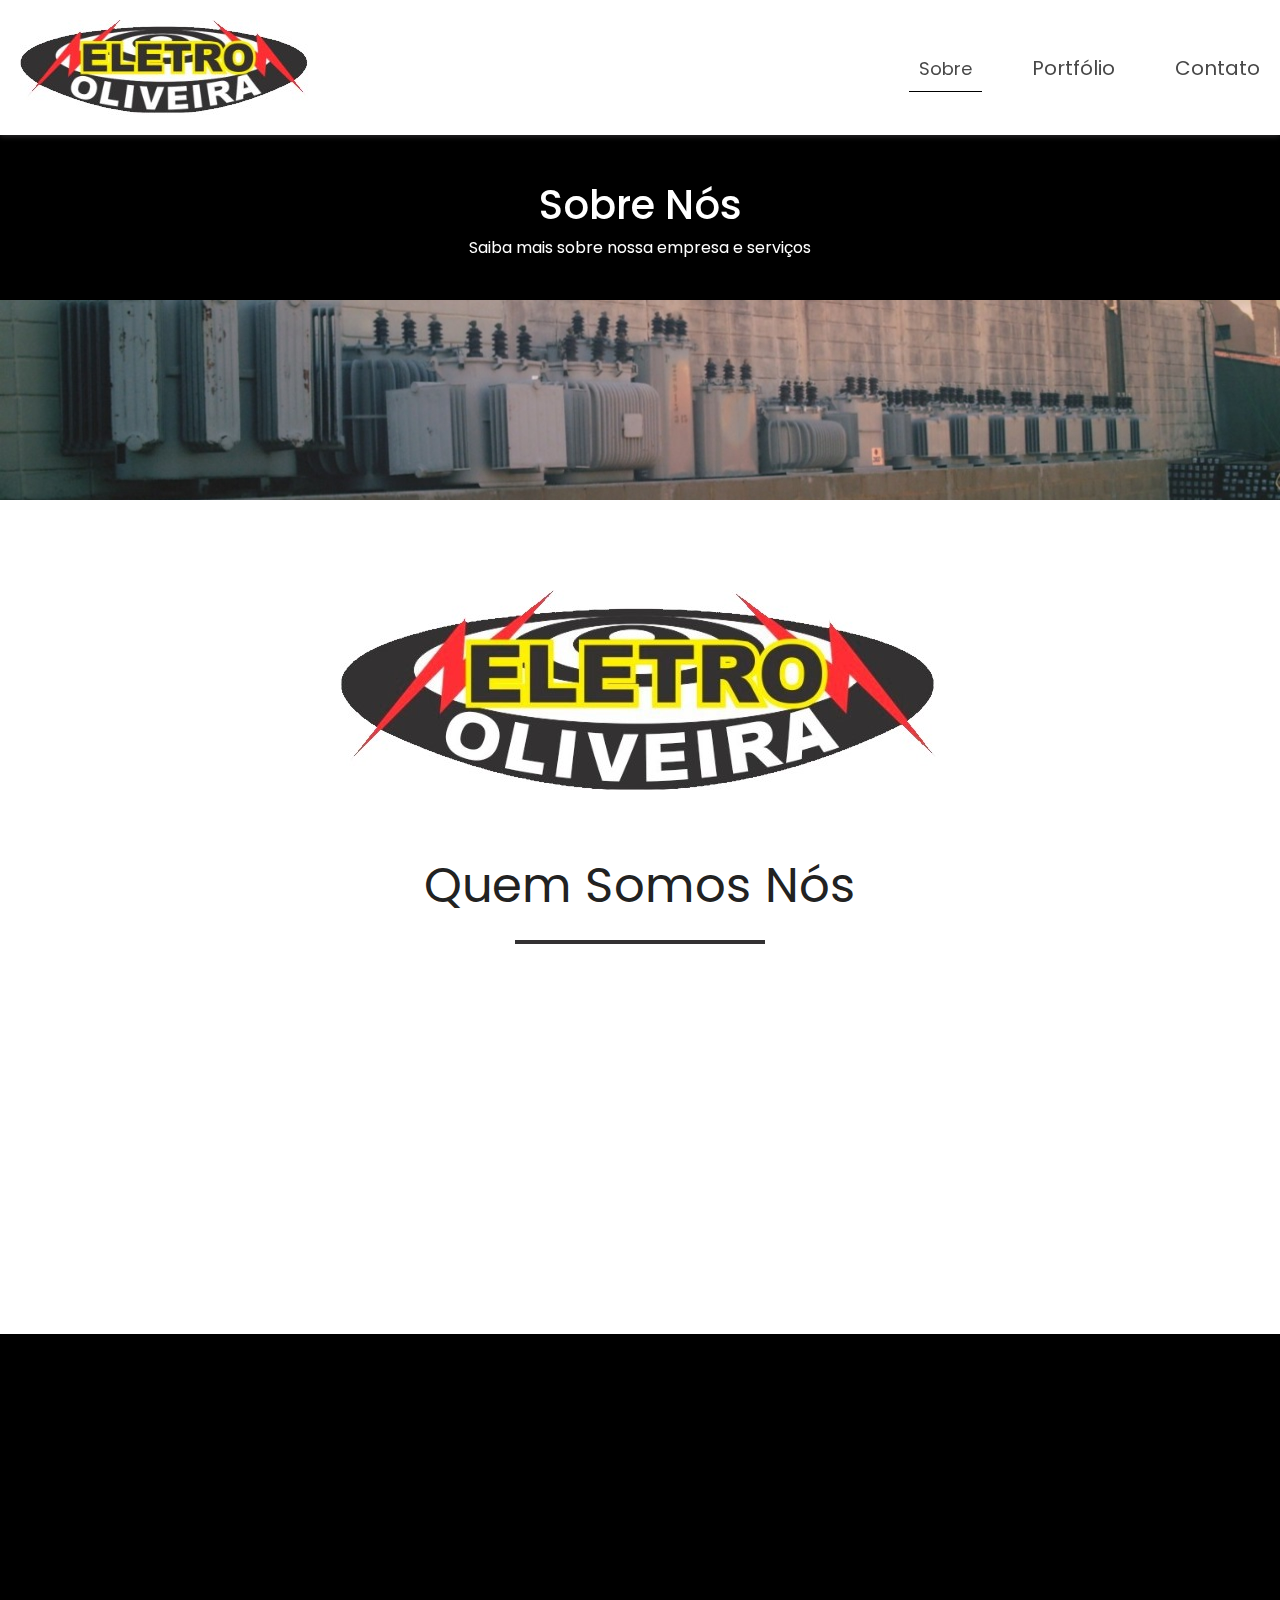
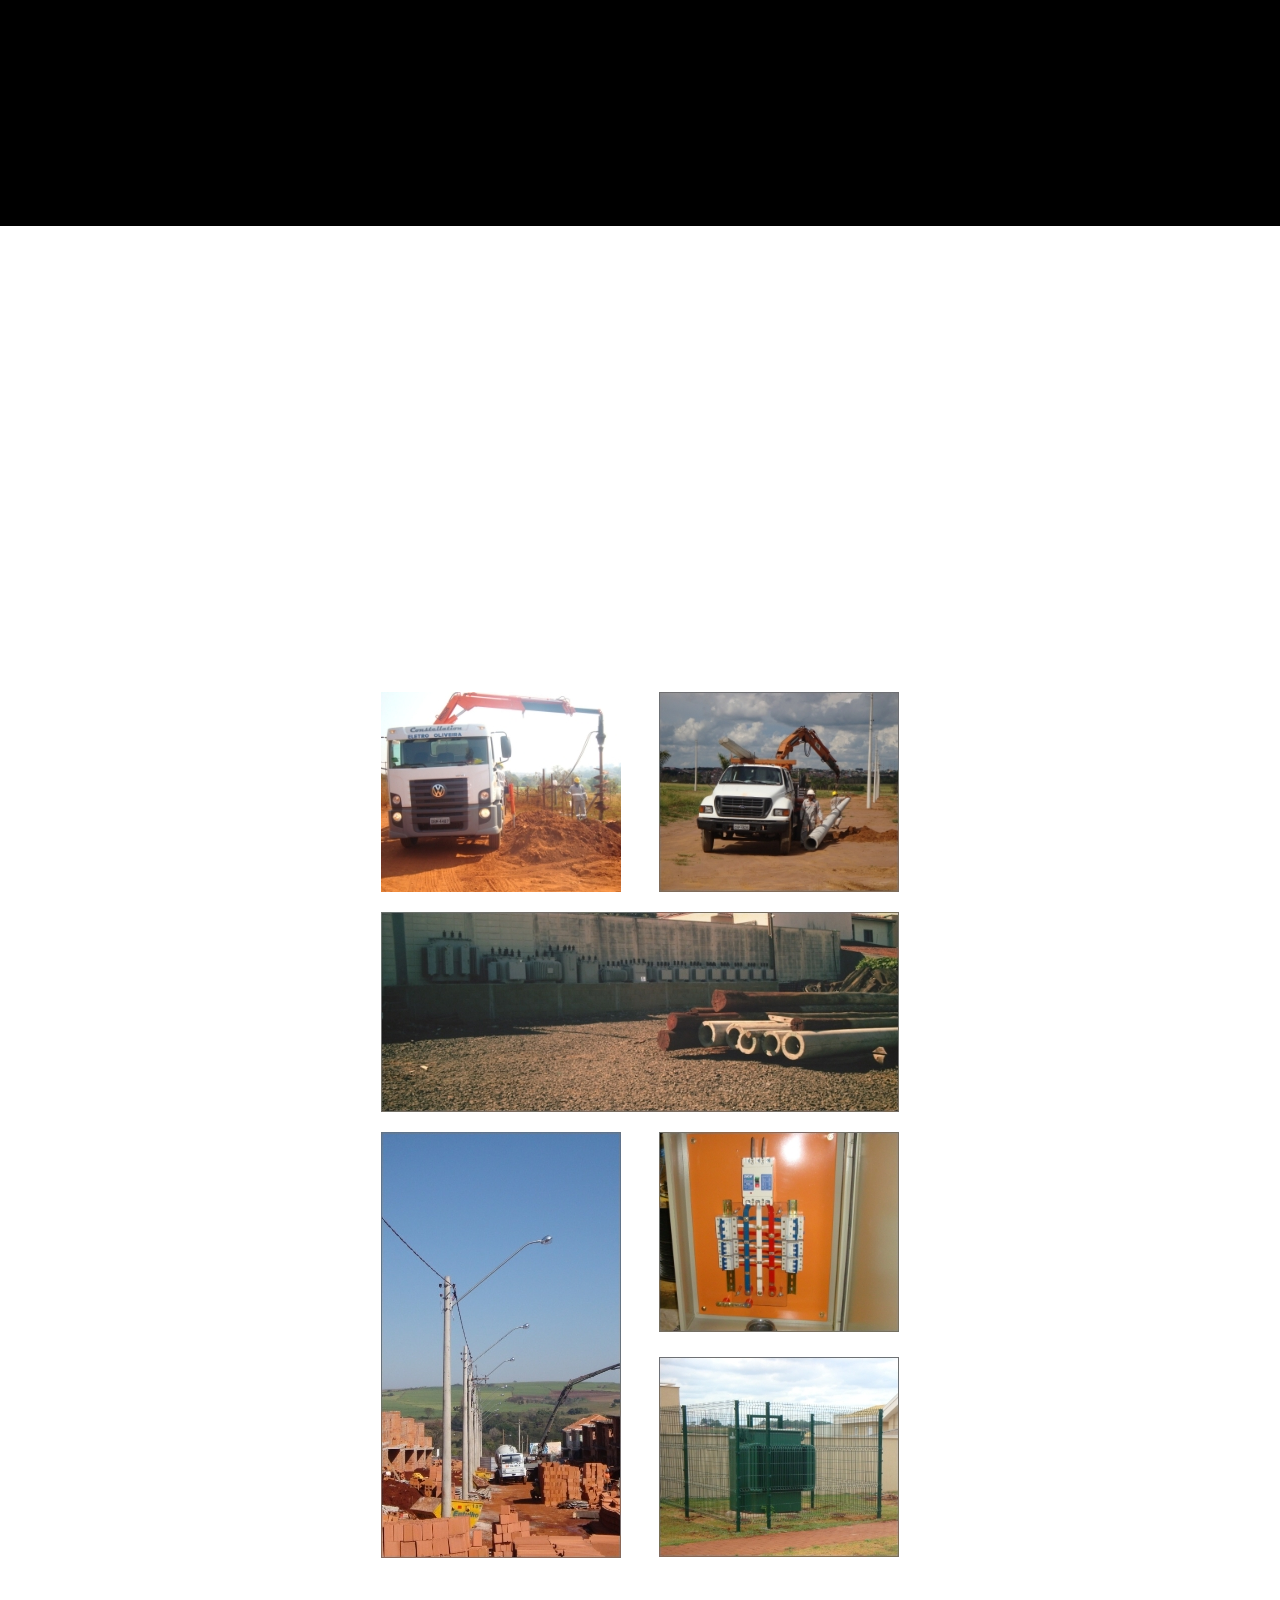
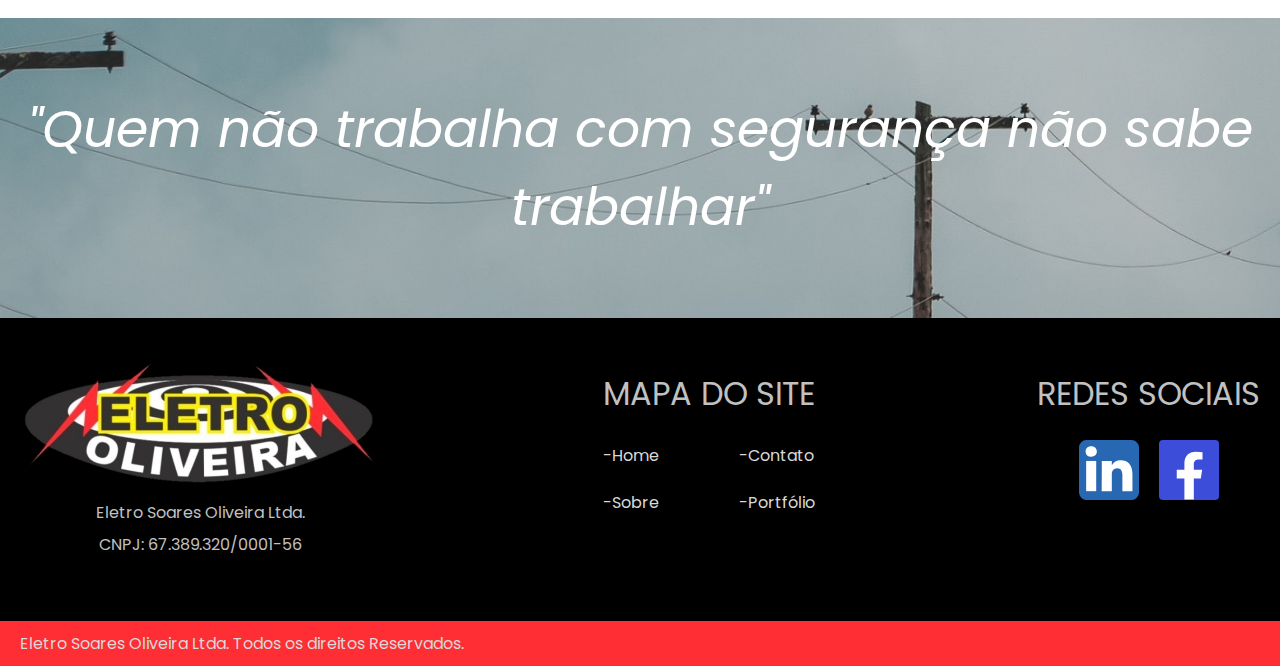
<file: sobre.html>
<!DOCTYPE html>
<html lang="pt-br">

<head>
    <meta charset="UTF-8">
    <meta http-equiv="X-UA-Compatible" content="IE=edge">
    <meta name="viewport" content="width=device-width, initial-scale=1.0, shrink-to-fit=no">
    <title>Eletro Oliveira - Sobre nós</title>
    <meta name="description" content="Serviços elétricos para instalações de média e baixa tensão e instalação
    de transformadores">

    <meta property="og:type" content="website" />

    <meta property="og:title" content="Instalação de transformadores, redes elétricas, cabines e iluminação pública"/>
    <meta property="og:description" content="Serviços elétricos para instalações de média e baixa tensão e instalação
    de transformadores"/>
    <meta property="og:url" content="https://eletrooliveirafranca.com.br"/>
    <meta property="og:image" itemprop="image" content="https://eletrooliveirafranca.com.br/img2/logo-empresa-og.png"/>
    <link rel="preconnect" href="https://fonts.gstatic.com">
    <link href="https://fonts.googleapis.com/css2?family=Poppins:ital,wght@0,100;0,200;0,300;0,400;0,600;1,100;1,200;1,300;1,400;1,500;1,600&display=swap" rel="stylesheet">
    <link rel="shortcut icon" href="favicon.ico">

    <link rel="stylesheet" href="css/style.css">
    
    <!-- Global site tag (gtag.js) - Google Analytics -->
<script async src="https://www.googletagmanager.com/gtag/js?id=G-FP2LC2GYF7"></script>
<script>
  window.dataLayer = window.dataLayer || [];
  function gtag(){dataLayer.push(arguments);}
  gtag('js', new Date());

  gtag('config', 'G-FP2LC2GYF7');
</script>

<body>
    <header class="header-bg">
        <div class="menu container">
            <div class="menu-logo">
                <a href="https://eletrooliveirafranca.com.br"><img src="img2/logo-empresa.jpg" alt="eletro oliveira logo"></a>
            </div>
            <nav class="menu-nav">
                <ul>
                    <li><a class="border-ativo" href="https://eletrooliveirafranca.com.br/sobre.html">Sobre</a></li>
                    <li><a href="https://eletrooliveirafranca.com.br/portfolio.html">Portfólio</a></li>
                    <li><a href="https://eletrooliveirafranca.com.br/contato.html">Contato</a></li>
                </ul>
            </nav>
        </div>
    </header>

    <section class="sobre-intro">
        <div class="intro-frase" data-anime="scroll">
            <h1>Sobre Nós</h1>
            <p>Saiba mais sobre nossa empresa e serviços</p>
        </div>
        <div class="img-bg">
            <img src="img2/sobre-capa.jpg">
        </div>
    </section>

    <section class="sobre-info">
        <div class="sobre container">
            <img src="img2/logo-empresa-grande.jpg" alt="logo Eletro Oliveira">
            <h1>Quem Somos Nós</h1>
            <p data-anime="scroll">A Eletro Oliveira é uma empresa de engenharia elétrica
                especializada em instalações de transformadores e
                construção  de redes aérea e subterrânea de 
                média/baixa tensão. Sediada no município de Franca-SP,
                a nossa empresa atende diversos  clientes espalhados
                por todo o estado de São Paulo. Cevasa, Infratécnica,
                Usina Alta Mogiana e Sabesp São alguns exemplos de clientes.
            </p>
        </div>
    </section>

    <section class="sobre-intro-2">
        <div class="sobre-servicos container">
            <div class="servicos-descricao" data-anime="scroll">
                <h1>Sobre Nossos Serviços</h1>
                <p>
                    Há mais de 30 anos no mercado, nossa empresa é<br>
                    especialista em construção de redes de energia<br>
                    elétrica aérea nú e compacta, redes de energia<br>
                    aérea para loteamentos, entradas de energia para<br>
                    indústrias, montagem de padrões, cabines de<br>
                    força, instalação de transformadores e muito mais.
                </p>

                <div class="servico-img" data-anime="scroll">
                    <h2>Sempre fazemos o serviço<br>completo.</h2>
                    <div class="servico-svg">
                        <ul>
                            <li>
                                <div>
                                  <img src="img2/projeto-svg.svg">
                                </div>
                                <p>Projeto</p>
                            </li>
                       
                            <li>
                                <div>
                                  <img src="img2/documentacao-svg.svg">
                                </div>
                                <p>Documentação</p>
                            </li>
                       
                            <li>
                                <div>
                                  <img src="img2/execucao-svg.svg">
                                </div> 
                                <p>Execução</p>
                            </li>
                        </ul>
                      
                    </div>
                </div>
            </div>

            
            <div class="servicos-fotos container">
                <div class="img-1-2">
                    <div>
                        <img src="img2/sobre-1.jpg">
                    </div>
                    <div>
                        <img src="img2/sobre-2.jpg">
                    </div>
                </div>
                
                <div class="trafos-sobre-img">
                <img src="img2/trafos-sobre.jpg">
                </div>

                <div class="img-5">
                    <div class="img-5-solo">
                        <img src="img2/sobre-5.jpg">
                    </div>
                    <div class="img-3-4">
                        <div>
                            <img src="img2/sobre-4.jpg">
                        </div>
                        <div>
                            <img src="img2/sobre-3.jpg">
                        </div>
                    </div>
                </div>

            </div>
        </div>
    </section>

    <div class="bg-quebra">
        <h1>"Quem não trabalha com segurança não sabe trabalhar"</h1>
    </div>

    <footer>
        <div class="footer-bg">
            <div class="footer container">
                <div class="footer-logo">
                    <img src="img2/logo-preto.jpg">
                    <p>Eletro Soares Oliveira Ltda.</p>
                    <p>CNPJ: 67.389.320/0001-56</p>
                </div>

                <div class="footer-mapa">
                    <h1>MAPA DO SITE</h1>
                    <ul>
                    <div class="footer-lista">
                        <div>
                            <li><a href="Index.html">-Home</a></li>
                            <li><a href="sobre.html">-Sobre</a></li>
                        </div>
                        <div>
                            <li><a href="contato.html">-Contato</a></li>
                            <li><a href="portfolio.html">-Portfólio</a></li>
                        </div>
                    </div>
                    </ul>
                </div>

                <div class="footer-sobre">
                    <h1>SOBRE NÓS</h1>
                    <p>Somos uma empresa de engenharia<br>
                        elétrica especializada em instalação<br> 
                        de transformadores, chaves, cabines<br>
                        e redes de baixa / média tensão. </p>
                </div>

                <div class="footer-redes">
                    <h1>REDES SOCIAIS</h1>
                    <div class="footer-icones">
                        <a target="_blank" href="https://br.linkedin.com/in/daniel-oliveira-b67163168"><img src="img2/linkedin-icon.svg" alt="linkedin"></a>
                        <a target="_blank" href="https://www.facebook.com/eletrooliveirafranca"><img src="img2/facebook-icon.svg" alt="facebook"></a>
                    </div>
                </div>
    
        </div>
    </div>
    
    <div class="copy">
        <div class="copy-texto container">
        <p>Eletro Soares Oliveira Ltda.
           Todos os direitos Reservados.
        </p>
    </div>
    </div>
    </footer>
    <script src="js/anime.js"></script>

    <script SameSite="None; Secure" src="https://static.landbot.io/landbot-3/landbot-3.0.0.js"></script>
<script>
  var myLandbot = new Landbot.Livechat({
    configUrl: 'https://chats.landbot.io/v3/H-935537-SQUQPM0XH1JNFLLP/index.json',
  });
</script>

</body>
</html>
</file>
<file: css/style.css>
body,h1,h2,p,ul,li,a{margin:0;padding:0}body{font-family:"Poppins",Arial,Helvetica,sans-serif;color:#222}ul{list-style:none}a{text-decoration:none}img{display:block;max-width:100%}*{box-sizing:border-box}.container{max-width:1600px;margin:0 auto}.header-bg{background:#fff;box-shadow:0 1px 6px #333132;width:100%;position:fixed;top:0;z-index:10}.menu-logo{padding:20px 0}.menu{display:flex;justify-content:space-between;align-items:center}.menu-nav ul{display:flex;flex-wrap:wrap;align-items:center;font-size:1.25em;margin-right:10px}.menu-nav ul li a{margin-left:40px;padding:10px;color:#484848}.menu-nav ul li a:hover{border-bottom:3px solid #ff2e34}.border-ativo{border-bottom:1px solid #000;font-size:90%}.introducao-inicio{height:330px;background:url(../img2/img-intro.jpg) no-repeat center;background-size:cover;display:flex;align-items:center;flex-direction:column;justify-content:center;margin-top:135px}.introducao h1{font-size:2.5em;text-align:center;color:#fff;font-weight:600}.introducao h3{font-size:2em;text-align:center;color:#fff;font-weight:400}.introducao-horario{background:#ff2e34;text-align:center;display:flex;justify-content:center;align-items:center}.introducao-horario::before,.introducao-horario::after{content:url("../img2/bolt.svg");display:block;margin:8px 20px 0}[data-anime="scroll"]{opacity:0;transform:translate3d(0,-30px,0);transition:1.25s}[data-anime="scroll"].ativo{opacity:1;transform:translate3d(0,0,0)}.introducao-interna{background:#000}.introducao-principal{display:flex;align-items:center;flex-wrap:nowrap;justify-content:space-between}.frase-call{flex:1;margin-right:20px}.introducao-interna h1{font-size:3.25em;font-weight:lighter;color:#fff;padding-left:30px;border-left:8px solid #ff2e34}.slider{width:650px;height:520px;overflow:hidden}.slides{width:500%;height:500px;display:flex}.slides input{display:none}.slide{transition:1.25s;width:20%}.slide img{width:650px;height:520px}.navigation-manual{position:absolute;width:650px;margin-top:-40px;display:flex;justify-content:center}.manual-btn:not(:last-child){margin-right:60px}.manual-btn:hover{background:#484848}#radio1:checked ~ .first{margin-left:0}#radio2:checked ~ .first{margin-left:-20%}#radio3:checked ~ .first{margin-left:-40%}#radio4:checked ~ .first{margin-left:-60%}.btn-call{max-width:380px;text-align:center;margin-left:180px;display:block;margin-top:60px;background:#ff2e34;font-size:1.5em;border-radius:6px;color:#000;font-weight:500;padding:10px 40px;transition:.5s linear}.btn-call:hover{color:#fff;transition:.2s linear}.sobre{text-align:center;margin:0 auto}.sobre h1{font-weight:400;font-size:3em;margin-top:60px}.sobre h1::after{content:url("../img2/separador.svg");display:block;margin-top:-30px}.sobre p{font-size:1.75em;margin-top:60px;line-height:2em}.sobre img{margin:0 auto;margin-top:90px}.clientes h1{margin:90px 0 20px;text-align:center;font-size:2.5em;font-weight:400;color:#333132}.nossos-clientes{display:flex;justify-content:center;flex-wrap:wrap;border-bottom:2px solid #dedede;border-top:2px solid #dedede}.nossos-clientes > *{padding:0 25px;margin:20px 0}.titulo-servicos{text-align:center;color:#000;font-size:1.5em;background:#ff2e34}.titulo-servicos h1{font-weight:400;display:flex;justify-content:center;align-items:center}.titulo-servicos h1::after,.titulo-servicos h1::before{content:url("../img2/bolt.svg");display:block;margin:15px 60px 0}.servicos{background:#000}.tipos-servicos ul{display:flex;justify-content:center;flex-wrap:wrap;color:#fff}.tipos-servicos ul li{margin:60px}.tipos-servicos ul li img{cursor:pointer}.tipos-servicos ul li p{text-align:center;font-size:1.2em;line-height:2em;font-weight:400}.descricao-loteamento,.descricao-solar{position:relative;bottom:60px}.descricao-cabine-forca,.descricao-elet-rural{position:relative;bottom:25px}.descricao-spda{position:relative;bottom:100px}.titulo-loteamento,.titulo-solar{width:380px;position:relative;bottom:100px;text-align:center;font-size:1.75em;font-weight:400}.titulo-cabine-forca,.titulo-elet-rural{width:380px;position:relative;bottom:60px;text-align:center;font-size:1.75em;font-weight:400;margin:0 auto}.titulo-spda{width:380px;position:relative;bottom:140px;text-align:center;font-size:1.75em;font-weight:400}.call-portfolio{text-align:center;padding-bottom:60px}.call-portfolio p{color:#f6eb07;margin-bottom:30px;font-size:1.25em}.call-portfolio a{font-size:1.5em;color:#000;padding:10px 40px;background:#ff2e34;border-radius:6px;font-weight:500;transition:.5s linear}.call-portfolio a:hover{color:#fff;transition:.2s linear}.quebra{background:url(../img2/img-quebra.jpg) no-repeat center;width:100%;background-size:cover;height:620px}.contato-intro h1{background:#ff2e34;text-align:center;font-weight:500;color:#000;display:flex;justify-content:center;align-items:center;font-size:2em;font-weight:normal;width:100%}.contato-intro h1::after,.contato-intro h1::before{content:url("../img2/bolt.svg");display:block;margin:10px 60px 0}.contato-dados::before{content:url("../img2/local.svg");display:block;margin-left:175px}.contato-section h1{margin-top:90px;text-align:center;font-size:2.5em;color:#484848;font-weight:400}.contato-info{display:flex;justify-content:space-between;align-items:center;margin-top:120px;font-size:1.5em;line-height:2.5em;font-weight:400;flex-wrap:wrap;margin-bottom:60px}.contato-mapa{margin:0 10px;flex:1}.telefone{display:flex;align-items:flex-end}.telefone a{margin:0 10px}.contato-dados{margin-left:10px;flex:1}.contato-dados ul li:nth-child(2){line-height:1.5em}.contato-email::before{content:url("../img2/separador-contato.svg");display:block}.contato-dados ul::after{content:url("../img2/separador-contato.svg");display:block;margin-top:-20px}.sobre-intro{margin-top:135px;background:#000}.intro-frase{text-align:center;color:#fff;padding:40px 0}.intro-frase h1{font-size:2.5em;font-weight:500}.sobre{text-align:center;margin:0 auto;padding:0 10px}.sobre h1{font-weight:400;font-size:3em;margin-top:60px}.sobre h1::after{content:url("../img2/separador.svg");display:block;margin-top:-30px}.sobre p{font-size:1.75em;margin-top:60px;line-height:2em}.sobre img{margin:0 auto;margin-top:90px}.sobre-info{margin-bottom:90px}.sobre-intro-2{background:linear-gradient(0deg,white 45%,black 45%)}.sobre-servicos{display:flex;padding-top:30px}.img-5{display:flex;justify-content:space-between;margin-top:20px}.img-1-2{display:flex;justify-content:space-between;margin-bottom:20px}.img-3-4 div:last-child{margin-top:25px}.servicos-descricao h1{font-size:3em;font-weight:400;color:#fff;margin-left:10px}.servicos-descricao > p{font-size:1.5em;line-height:2em;margin-top:30px;color:#fff;padding-bottom:30px;border-bottom:3px solid#FF2E34;margin-left:10px}.servicos-fotos{margin-right:60px}.servico-img{text-align:center;margin-top:90px}.servico-img h2{font-size:2.5em;font-weight:400}.servico-svg ul{display:flex;flex:1;text-align:center;justify-content:center}.servico-svg div{margin:70px 60px 30px;font-size:2.5em}.servico-svg p{color:#333132;font-size:1.5em}.modal-container{height:100vh;width:100%;background:rgba(0,0,0,0.5);position:fixed;top:0;left:0;z-index:2000;justify-content:center;align-items:center;display:none}.modal-container.modal-ativo{display:flex}.modal h2{text-align:center;color:#ababab;font-weight:400;font-family:poppins;font-size:2em}.modal{margin:0 auto;margin:10px;position:relative}.modal-bg{background:url(../img2/modal-bg.jpg) no-repeat center;background-size:cover;width:1200px;height:650px;border-radius:4px;z-index:2000}.imagens-modal{margin-top:20px;justify-content:center;flex-wrap:wrap;display:none}.imagens-modal li{margin:10px}.fechar{position:relative;left:98%;top:-18px;padding:4px 10px;font-size:1.8em;color:#686868;border:none;background:#d9d9d9;transition:.5s}.fechar:hover{color:#333132;background:#fff}.modal-ativo{display:flex;animation:modal .3s forwards}@keyframes modal{from{opacity:0;transform:translate3d(0,-20px,0)}to{opacity:1;transform:translate3d(0,0,0)}}@media (max-width: 1380px){.modal-bg{width:1000px;height:560px}}@media (max-width: 1100px){.modal-bg{width:750px;height:560px}}.bg-quebra{background:url(../img2/img-intro.jpg) no-repeat center;background-size:cover;height:300px;margin-top:60px;display:flex;flex-direction:column;justify-content:center;text-align:center}.bg-quebra h1{color:#fff;font-style:italic;font-size:3.25em;font-weight:400}.call-portfolio{text-align:center;padding-bottom:60px}.call-portfolio p{color:#f6eb07;margin-bottom:30px;font-size:1.25em}.call-portfolio a{font-size:1.5em;color:#000;padding:10px 40px;background:#ff2e34;border-radius:6px;font-weight:500}.clientes h1{margin:60px 0;text-align:center;font-size:2.5em;font-weight:400;color:#333132}.nossos-clientes{display:flex;justify-content:center;flex-wrap:wrap;padding-bottom:30px;border-bottom:2px solid #dedede}.nossos-clientes > *{padding:0 20px}.contato-lista{display:flex;justify-content:space-between;align-items:center;padding:0 20px}.contato-separador{font-size:3em}.contato-chat{text-align:center}.contato-chat img{margin:0 auto;margin-top:60px}.contato-chat h1{font-size:2.5em;font-weight:400;margin-bottom:20px;color:#4b57ff}.btn-chat{text-align:center;font-size:1.5em;background:#4b57ff;padding:10px 30px;border-radius:6px;color:#fff;transition:.6s}.btn-chat:hover{background:#6771ff;transition:.3s}.contato-chat p{font-weight:500;margin-top:10px}.contato-telefone{margin-top:60px}.contato-telefone h1{font-size:2.5em;font-weight:400}.whatsapp{display:flex;align-items:center;font-size:1.5em;margin-top:30px}.whatsapp a{margin-left:20px}.telefone-empresa{font-size:24px;margin-top:30px}.email{font-size:1.5em;margin-top:30px}.contato-local-section{background:#d9d9d9}.contato-local-section h1{margin-top:120px;text-align:center;font-size:2.5em;color:#484848;font-weight:400;padding-top:20px}.contato-local-info{display:flex;flex-wrap:wrap;justify-content:space-between;align-items:center;margin-top:30px;font-size:1.5em;line-height:2.75em;font-weight:400;padding-top:60px;padding-bottom:30px}.contato-dados::before{content:url("../img2/local.svg");display:block;margin-top:-30px}.contato-dados ul li:nth-child(2){line-height:1.25em}.contato-dados ul::after{content:url("../img2/separador-contato.svg");display:block;margin-top:-20px}.footer-bg{background:#000}.footer{display:flex;justify-content:space-between;flex-wrap:wrap;padding:60px 20px 0;color:#c1c1c1;align-items:flex-start;line-height:2em}.footer h1{font-weight:400;margin-bottom:15px}.footer-logo{text-align:center;margin-top:-30px;padding-bottom:60px}.footer-lista{display:flex;justify-content:space-between;margin:15px 0}.footer-lista li{margin:15px 0}.footer-lista a{color:#d9d9d9}.footer-lista a:hover{color:#ff2e34}.footer-icones{display:flex;justify-content:center}.footer-icones img{margin:15px 10px}.copy{background:#ff2e34;color:#d9d9d9;padding:10px 0 10px 10px}@media (max-width: 1650px){.menu-logo{margin-left:20px}.copy{padding-left:20px}.nossos-clientes > div{margin:30px auto}.contato-dados{margin-left:30px}.servicos-descricao h1,.servicos-descricao p{margin-left:30px}.contato-lista{margin:0 20px}}@media (max-width: 1465px){.btn-call{margin-left:90px}.introducao-interna h1{margin-left:20px;font-size:3em}}@media (min-width: 1401px) and (max-width: 1614px){.introducao-interna h1{margin-left:80px}.btn-call{margin-left:180px}}@media (min-width: 672px) and (max-width: 1300px){.sobre-intro-2{background:linear-gradient(0deg,white 73%,black 73%)}}@media (max-width: 1300px){.quebra{background:url(../img2/img-quebra-mobile.jpg) no-repeat center;background-size:cover}.sobre-servicos{flex-direction:column;text-align:center;align-items:center;margin:0 10px}.servicos-fotos{margin:0 auto;margin-top:60px}.sobre-info{margin-bottom:30px}.footer-sobre{display:none}.copy{padding-left:20px}}@media (max-width: 868px){.titulo-servicos h1{font-size:1.25em}.footer{flex-direction:column;align-items:center;align-content:center}.footer-mapa{margin-bottom:30px}.footer-redes{margin-bottom:30px}.bg-quebra{font-size:.75em}#iframe-mapa-contato{height:350px;width:650px;margin-top:60px}}@media (max-width: 1259px){.introducao-principal{flex-direction:column;padding-top:40px}.introducao-principal h1{border-left:none;text-align:center;font-size:3em;padding:0}.btn-call{margin:60px auto}.introducao-img{display:none}.slider{display:none}.intro-bg-mobile{height:400px;background:url(../img2/eletricista-2-mobile.jpg) no-repeat center;background-size:cover}.contato-lista{flex-direction:column}.contato-lista > *{margin:40px 0}}@media (min-width: 725px) and (max-width: 1258px){.sobre img{width:50%;height:50%;margin:30px auto -50px}.sobre h1{font-size:2.5em}.sobre-info{font-size:.75em}.contato-section h1{margin-bottom:60px}.contato-info{margin:0 auto;flex-direction:column}.contato-local-info{margin:0 auto;flex-direction:column}.contato-dados{margin-bottom:60px}#iframe-mapa{height:400px;width:700px}}@media (max-width: 724px){.introducao-inicio{height:250px}.introducao-frase{font-size:.75em}.introducao-horario{font-size:.75em}.btn-call{width:300px;font-size:2em;padding:10px}.frase-call{font-size:10px;margin-right:0}.contato{font-size:14px}.contato-local-info{flex-direction:column}.contato h1::after,.contato h1::before{display:none}.contato-local-section{text-align:center;margin-bottom:-20px}.contato-section h1{font-size:2em}.sobre-info h1{font-size:1.75em}.sobre-info p{font-size:1em;margin:20px 10px 0}.sobre img{width:60%;height:60%;margin:30px auto -50px}#iframe-mapa{height:225px;width:450px}#iframe-mapa-contato{height:225px;width:450px}.contato-info{font-size:24px;text-align:center;margin-top:60px}.contato-email::before,.contato-dados ul::after{display:none}.contato-dados::before{margin-left:0}.telefone{flex-direction:column;align-items:center;margin:30px 0}.telefone a{display:none}.contato-email{margin:30px}.contato-dados{margin-left:0}.quebra{height:300px}.footer-bg{margin-top:20px}}@media (max-width: 740px){.introducao-inicio{margin-top:185px}.menu{flex-direction:column}.menu-nav{margin-top:30px;padding-bottom:10px}.menu-nav ul li a{margin:0 40px}.menu-nav ul li a:hover{border-bottom:3px solid #ff2e34}.menu-nav ul{margin-right:0}.menu-logo{padding:0;margin-top:20px;margin-left:0}.border-ativo{border-bottom:3px solid #ff2e34;font-size:90%}.titulo-servicos h1{font-size:24px;margin:0 12px}.titulo-servicos h1::after,.titulo-servicos h1::before{display:none}}@media (max-width: 536px){.menu-nav ul li{margin:0}}@media (max-width: 535px){.header-bg{position:absolute}.menu-nav ul{flex-direction:column}.menu-nav ul li{margin:10px 0;border:3px solid #000;font-size:1.25em}.border-ativo{border-bottom:none}.introducao-inicio{margin-top:345px}.intro-frase{margin-top:340px}.sobre h1{font-size:1.5em}}@media (max-width: 499px){#iframe-mapa{height:175px;width:325px}#iframe-mapa-contato{height:175px;width:325px}.btn-chat{font-size:1.25em;padding:10px 25px}}@media (max-width: 402px){.tipos-servicos{font-size:14px}}@media (max-width: 460px){.contato-intro h1{font-size:1.2em}}@media (max-width: 740px){.sobre-intro{margin-top:185px}.whatsapp p{font-size:1.2em}}@media (max-width: 671px){.servicos-descricao h1{font-size:2em;margin-left:0}.servicos-descricao > p{font-size:1.25em;margin-left:0}.servico-img h2{font-size:2em}.servico-svg ul{flex-direction:column;align-items:center}.servicos-descricao > p{padding-bottom:0}.sobre-intro-2{background:linear-gradient(0deg,white 82%,black 82%)}.bg-quebra{height:200px}.bg-quebra h1{font-size:2.5em}}@media (max-width: 549px){.sobre-intro-2{background:linear-gradient(0deg,white 82%,black 82%)}.servicos-descricao h1{font-size:1.5em}.servicos-descricao > p{font-size:1em}.servico-img h2{font-size:1.75em;margin-top:120px}.servicos-fotos{margin:0 auto}.img-1-2{align-items:center;margin-top:90px}.img-1-2 > div{margin:0 10px}.trafos-sobre-img{margin:0 10px}.img-5-solo{margin:0 10px}.img-3-4 > div{margin:0 10px}.bg-quebra{height:150px}.bg-quebra h1{font-size:1.75em}}@media (max-width: 450px){.servicos-descricao > p{font-size:12px}.sobre-intro-2{background:linear-gradient(0deg,white 83%,black 83%)}.contato-info{font-size:1.2em;flex-wrap:wrap}.telefone-empresa{font-size:1.3rem}.whatsapp{font-size:1.25em}.tipos-servicos img{max-width:340px;margin:0 auto}.titulo-loteamento,.titulo-solar{width:320px;position:relative;bottom:90px;font-size:1.5em;margin:0 auto}.titulo-cabine-forca,.titulo-elet-rural{width:320px;position:relative;bottom:60px;text-align:center;font-size:1.5em;font-weight:400}.titulo-spda{width:320px;position:relative;bottom:120px;text-align:center;font-size:1.5em;font-weight:400;margin:0 auto}.contato-chat a{font-size:.9rem}}@media (max-width: 724px){.bg-quebra{margin-bottom:-20px}}
</file>
<file: css/style-raw.css>
/*Reset*/

body,
h1,
h2,
p,
ul,
li,
a {
  margin: 0px;
  padding: 0px;
}

body {
  font-family: "Poppins", Arial, Helvetica, sans-serif;
  color: #222222;
}

ul {
  list-style: none;
}

a {
  text-decoration: none;
}

img {
  display: block;
  max-width: 100%;
}

* {
  box-sizing: border-box; /*Respeita o width definido e impede de colocar um padding maior que este width.*/
}

/*Container*/
.container {
  max-width: 1600px;
  margin: 0 auto;
}

/*Menu*/
.header-bg {
  background: white;
  box-shadow: 0 1px 6px #333132;
  width: 100%;
  position: fixed;
  top: 0;
  z-index: 10;
}

.menu-logo {
  padding: 20px 0;
}

.menu {
  display: flex;
  justify-content: space-between;
  align-items: center;
}

.menu-nav ul {
  display: flex;
  flex-wrap: wrap;
  align-items: center;
  font-size: 1.25em;
  margin-right: 10px;
}

.menu-nav ul li a {
  margin-left: 40px;
  padding: 10px;
  color: #484848;
}

.menu-nav ul li a:hover{
  border-bottom: 3px solid #ff2e34;
}

.border-ativo {
  border-bottom: 1px solid black;
  font-size: 90%;
}

/*Introducao*/
.introducao-inicio {
  height: 330px;
  background: url("../img2/img-intro.jpg") no-repeat center;
  background-size: cover;
  display: flex;
  align-items: center;
  flex-direction: column;
  justify-content: center;
  margin-top: 135px;
}

.introducao h1 {
  font-size: 2.5em;
  text-align: center;
  color: white;
  font-weight: 600;
}

.introducao h3 {
  font-size: 2em;
  text-align: center;
  color: white;
  font-weight: normal;
}

.introducao-horario {
  background: #ff2e34;
  text-align: center;
  display: flex;
  justify-content: center;
  align-items: center;
}

.introducao-horario::before,
.introducao-horario::after {
  content: url("../img2/bolt.svg");
  display: block;
  margin: 8px 20px 0 20px;
}

[data-anime="scroll"] {
  opacity: 0;
  transform: translate3d(0, -30px, 0);
  transition: 1.25s;
}

[data-anime="scroll"].ativo {
  /*nesse caso não é bom usar display none para evitar que o efeito fique 'pulando' toda vez que rolar o scroll*/
  opacity: 1;
  transform: translate3d(0, 0, 0);
}

/* Intro Interna */

.introducao-interna {
  background: black;
}

.introducao-principal {
  display: flex;
  align-items: center;
  flex-wrap: nowrap;
  justify-content: space-between;
}

.frase-call {
  flex: 1;
  margin-right: 20px;
}

.introducao-interna h1 {
  font-size: 3.25em;
  font-weight: lighter;
  color: white;
  padding-left: 30px;
  border-left: 8px solid #ff2e34;
}

/*SLides intro*/
/*Css Base*/

.slider {
  width: 650px;
  height: 520px;
  overflow: hidden;
}

.slides {
  width: 500%;
  height: 500px;
  display: flex;
}

.slides input {
  display: none;
}

.slide {
  transition: 1.25s;
  width: 20%;
}

.slide img {
  width: 650px;
  height: 520px;
}

/*CSS para navegação manual de slides*/

.navigation-manual {
  position: absolute;
  width: 650px;
  margin-top: -40px;
  display: flex;
  justify-content: center;
}

.manual-btn:not(:last-child) {
  margin-right: 60px;
}

.manual-btn:hover {
  background: #484848;
}

#radio1:checked ~ .first {
  margin-left: 0;
}

#radio2:checked ~ .first {
  margin-left: -20%;
}

#radio3:checked ~ .first {
  margin-left: -40%;
}

#radio4:checked ~ .first {
  margin-left: -60%;
}

.btn-call {
  max-width: 380px;
  text-align: center;
  margin-left: 180px;
  display: block;
  margin-top: 60px;
  background: #ff2e34;
  font-size: 1.5em;
  border-radius: 6px;
  color: black;
  font-weight: 500;
  padding: 10px 40px 10px 40px;
  transition: 0.5s linear;
}

.btn-call:hover {
  color: white;
  transition: 0.2s linear;
}

/* Sobre */

.sobre {
  text-align: center;
  margin: 0 auto;
}

.sobre h1 {
  font-weight: normal;
  font-size: 3em;
  margin-top: 60px;
}

.sobre h1::after {
  content: url("../img2/separador.svg");
  display: block;
  margin-top: -30px;
}

.sobre p {
  font-size: 1.75em;
  margin-top: 60px;
  line-height: 2em;
}

.sobre img {
  margin: 0 auto;
  margin-top: 90px;
}

/* Nossos Clientes */

.clientes h1 {
  margin: 90px 0 20px 0;
  text-align: center;
  font-size: 2.5em;
  font-weight: normal;
  color: #333132;
}

.nossos-clientes {
  display: flex;
  justify-content: center;
  flex-wrap: wrap;
  border-bottom: 2px solid #dedede;
  border-top: 2px solid #dedede;
}

.nossos-clientes > * {
  padding: 0 25px;
  margin: 20px 0;
}

/* Serviços */

.titulo-servicos {
  text-align: center;
  color: black;
  font-size: 1.5em;
  background: #ff2e34;
}

.titulo-servicos h1 {
  font-weight: normal;
  display: flex;
  justify-content: center;
  align-items: center;
}

.titulo-servicos h1::after,
.titulo-servicos h1::before {
  content: url("../img2/bolt.svg");
  display: block;
  margin: 15px 60px 0 60px;
}

.servicos {
  background: black;
}

.tipos-servicos ul {
  display: flex;
  justify-content: center;
  flex-wrap: wrap;
  color: white;
}

.tipos-servicos ul li {
  margin: 60px 60px;
}

.tipos-servicos ul li img {
  cursor: pointer;
}

.tipos-servicos ul li p {
  text-align: center;
  font-size: 1.2em;
  line-height: 2em;
  font-weight: normal;
}

.descricao-loteamento,
.descricao-solar {
  position: relative;
  bottom: 60px;
}

.descricao-cabine-forca,
.descricao-elet-rural {
  position: relative;
  bottom: 25px;
}

.descricao-spda {
  position: relative;
  bottom: 100px;
}

.titulo-loteamento,
.titulo-solar {
  width: 380px;
  position: relative;
  bottom: 100px;
  text-align: center;
  font-size: 1.75em;
  font-weight: normal;
}

.titulo-cabine-forca,
.titulo-elet-rural {
  width: 380px;
  position: relative;
  bottom: 60px;
  text-align: center;
  font-size: 1.75em;
  font-weight: normal;
  margin: 0 auto;
}

.titulo-spda {
  width: 380px;
  position: relative;
  bottom: 140px;
  text-align: center;
  font-size: 1.75em;
  font-weight: normal;
}

.call-portfolio {
  text-align: center;
  padding-bottom: 60px;
}

.call-portfolio p {
  color: #f6eb07;
  margin-bottom: 30px;
  font-size: 1.25em;
}

.call-portfolio a {
  font-size: 1.5em;
  color: black;
  padding: 10px 40px;
  background: #ff2e34;
  border-radius: 6px;
  font-weight: 500;
  transition: 0.5s linear;
}

.call-portfolio a:hover {
  color: white;
  transition: 0.2s linear;
}
/* Quebra */

.quebra {
  background: url("../img2/img-quebra.jpg") no-repeat center;
  width: 100%;
  background-size: cover;
  height: 620px;
}

/* Contato */

.contato-intro h1 {
  background: #ff2e34;
  text-align: center;
  font-weight: 500;
  color: black;
  display: flex;
  justify-content: center;
  align-items: center;
  font-size: 2em;
  font-weight: normal;
  width: 100%;
}

.contato-intro h1::after,
.contato-intro h1::before {
  content: url("../img2/bolt.svg");
  display: block;
  margin: 10px 60px 0 60px;
}

.contato-dados::before {
  content: url("../img2/local.svg");
  display: block;
  margin-left: 175px;
}

.contato-section h1 {
  margin-top: 90px;
  text-align: center;
  font-size: 2.5em;
  color: #484848;
  font-weight: normal;
}

.contato-info {
  display: flex;
  justify-content: space-between;
  align-items: center;
  margin-top: 120px;
  font-size: 1.5em;
  line-height: 2.5em;
  font-weight: normal;
  flex-wrap: wrap;
  margin-bottom: 60px;
}

.contato-mapa {
  margin: 0 10px;
  flex: 1;
}

.telefone {
  display: flex;
  align-items: flex-end;
}

.telefone a {
  margin: 0 10px;
}

.contato-dados {
  margin-left: 10px;
  flex: 1;
}

.contato-dados ul li:nth-child(2) {
  line-height: 1.5em;
}

.contato-email::before {
  content: url("../img2/separador-contato.svg");
  display: block;
}

.contato-dados ul::after {
  content: url("../img2/separador-contato.svg");
  display: block;
  margin-top: -20px;
}

/*header-intro páginas*/
/*Header Intro */
.sobre-intro {
  margin-top: 135px;
  background: black;
}

.intro-frase {
  text-align: center;
  color: white;
  padding: 40px 0;
}

.intro-frase h1 {
  font-size: 2.5em;
  font-weight: 500;
}

/*Page-Sobre*/
/* Sobre */

.sobre {
  text-align: center;
  margin: 0 auto;
  padding: 0 10px;
}

.sobre h1 {
  font-weight: normal;
  font-size: 3em;
  margin-top: 60px;
}

.sobre h1::after {
  content: url("../img2/separador.svg");
  display: block;
  margin-top: -30px;
}

.sobre p {
  font-size: 1.75em;
  margin-top: 60px;
  line-height: 2em;
}

.sobre img {
  margin: 0 auto;
  margin-top: 90px;
}

.sobre-info {
  margin-bottom: 90px;
}

/* Sobre Serviços */

.sobre-intro-2 {
  background: linear-gradient(0deg, white 45%, black 45%);
}

.sobre-servicos {
  display: flex;
  padding-top: 30px;
}

.img-5 {
  display: flex;
  justify-content: space-between;
  margin-top: 20px;
}

.img-1-2 {
  display: flex;
  justify-content: space-between;
  margin-bottom: 20px;
}

.img-3-4 div:last-child {
  margin-top: 25px;
}

.servicos-descricao h1 {
  font-size: 3em;
  font-weight: normal;
  color: white;
  margin-left: 10px;
}

.servicos-descricao > p {
  font-size: 1.5em;
  line-height: 2em;
  margin-top: 30px;
  color: white;
  padding-bottom: 30px;
  border-bottom: 3px solid#FF2E34;
  margin-left: 10px;
}

.servicos-fotos {
  margin-right: 60px;
}

.servico-img {
  text-align: center;
  margin-top: 90px;
}
.servico-img h2 {
  font-size: 2.5em;
  font-weight: normal;
}

.servico-svg ul {
  display: flex;
  flex: 1;
  text-align: center;
  justify-content: center;
}

.servico-svg div {
  margin: 70px 60px 30px 60px;
  font-size: 2.5em;
}

.servico-svg p {
  color: #333132;
  font-size: 1.5em;
}

/*Modal*/

.modal-container {
  height: 100vh;
  width: 100%;
  background: rgba(0, 0, 0, 0.5);
  position: fixed;
  top: 0;
  left: 0;
  z-index: 2000;
  justify-content: center;
  align-items: center;
  display: none;
}

.modal-container.modal-ativo {
  display: flex;
}

.modal h2 {
  text-align: center;
  color: #ababab;
  font-weight: normal;
  font-family: poppins;
  font-size: 2em;
}
.modal {
  margin: 0 auto;
  margin: 10px;
  position: relative;
}

.modal-bg {
  background: url("../img2/modal-bg.jpg") no-repeat center;
  background-size: cover;
  width: 1200px;
  height: 650px;
  border-radius: 4px;
  z-index: 2000;
}

.imagens-modal {
  margin-top: 20px;
  justify-content: center;
  flex-wrap: wrap;
  display: none;
}

.imagens-modal li {
  margin: 10px;
}

.fechar {
  position: relative;
  left: 98%;
  top: -18px;
  padding: 4px 10px 4px 10px;
  font-size: 1.8em;
  color: #686868;
  border: none;
  background: #d9d9d9;
  transition: 0.5s;
}

.fechar:hover {
  color: #333132;
  background: white;
}

.modal-ativo {
  display: flex;
  animation: modal 0.3s forwards;
}

@keyframes modal {
  from {
    opacity: 0;
    transform: translate3d(0, -20px, 0);
  }
  to {
    opacity: 1;
    transform: translate3d(0, 0, 0);
  }
}

@media (max-width: 1380px) {
  .modal-bg {
    width: 1000px;
    height: 560px;
  }
}

@media (max-width: 1100px) {
  .modal-bg {
    width: 750px;
    height: 560px;
  }
}

/* bg-quebra */

.bg-quebra {
  background: url("../img2/img-intro.jpg") no-repeat center;
  background-size: cover;
  height: 300px;
  margin-top: 60px;
  display: flex;
  flex-direction: column;
  justify-content: center;
  text-align: center;
}

.bg-quebra h1 {
  color: white;
  font-style: italic;
  font-size: 3.25em;
  font-weight: normal;
}

/*Page Portfólio*/

/* Serviços */

.call-portfolio {
  text-align: center;
  padding-bottom: 60px;
}

.call-portfolio p {
  color: #f6eb07;
  margin-bottom: 30px;
  font-size: 1.25em;
}

.call-portfolio a {
  font-size: 1.5em;
  color: black;
  padding: 10px 40px;
  background: #ff2e34;
  border-radius: 6px;
  font-weight: 500;
}

/* Nossos Clientes */

.clientes h1 {
  margin: 60px 0;
  text-align: center;
  font-size: 2.5em;
  font-weight: normal;
  color: #333132;
}

.nossos-clientes {
  display: flex;
  justify-content: center;
  flex-wrap: wrap;
  padding-bottom: 30px;
  border-bottom: 2px solid #dedede;
}

.nossos-clientes > * {
  padding: 0 20px;
}

/*Contato*/

/* Contato */

.contato-lista {
  display: flex;
  justify-content: space-between;
  align-items: center;
  padding: 0 20px;
}

.contato-separador {
  font-size: 3em;
}

.contato-chat {
  text-align: center;
}

.contato-chat img {
  margin: 0 auto;
  margin-top: 60px;
}

.contato-chat h1 {
  font-size: 2.5em;
  font-weight: normal;
  margin-bottom: 20px;
  color: #4b57ff;
}

.btn-chat {
  text-align: center;
  font-size: 1.5em;
  background: #4b57ff;
  padding: 10px 30px;
  border-radius: 6px;
  color: white;
  transition: 0.6s;
}

.btn-chat:hover {
  background: #6771ff;
  transition: 0.3s;
}

.contato-chat p {
  font-weight: 500;
  margin-top: 10px;
}

.contato-telefone {
  margin-top: 60px;
}

.contato-telefone h1 {
  font-size: 2.5em;
  font-weight: normal;
}

.whatsapp {
  display: flex;
  align-items: center;
  font-size: 1.5em;
  margin-top: 30px;
}

.whatsapp a {
  margin-left: 20px;
}

.telefone-empresa {
  font-size: 24px;
  margin-top: 30px;
}

.email {
  font-size: 1.5em;
  margin-top: 30px;
}

.contato-local-section {
  background: #d9d9d9;
}

.contato-local-section h1 {
  margin-top: 120px;
  text-align: center;
  font-size: 2.5em;
  color: #484848;
  font-weight: normal;
  padding-top: 20px;
}

.contato-local-info {
  display: flex;
  flex-wrap: wrap;
  justify-content: space-between;
  align-items: center;
  margin-top: 30px;
  font-size: 1.5em;
  line-height: 2.75em;
  font-weight: normal;
  padding-top: 60px;
  padding-bottom: 30px;
}

.contato-dados::before {
  content: url("../img2/local.svg");
  display: block;
  margin-top: -30px;
}

.contato-dados ul li:nth-child(2) {
  line-height: 1.25em;
}

.contato-dados ul::after {
  content: url("../img2/separador-contato.svg");
  display: block;
  margin-top: -20px;
}

/* Footer */

.footer-bg {
  background: black;
}

.footer {
  display: flex;
  justify-content: space-between;
  flex-wrap: wrap;
  padding: 60px 20px 0 20px;
  color: #c1c1c1;
  align-items: flex-start;
  line-height: 2em;
}

.footer h1 {
  font-weight: normal;
  margin-bottom: 15px;
}

.footer-logo {
  text-align: center;
  margin-top: -30px;
  padding-bottom: 60px;
}

.footer-lista {
  display: flex;
  justify-content: space-between;
  margin: 15px 0;
}

.footer-lista li {
  margin: 15px 0;
}

.footer-lista a {
  color: #d9d9d9;
}

.footer-lista a:hover {
  color: #ff2e34;
}

.footer-icones {
  display: flex;
  justify-content: center;
}

.footer-icones img {
  margin: 15px 10px;
}

.copy {
  background: #ff2e34;
  color: #d9d9d9;
  padding: 10px 0 10px 10px;
}

/*Responsividade*/

@media (max-width: 1650px) {
  .menu-logo {
    margin-left: 20px;
  }

  .copy {
    padding-left: 20px;
  }

  .nossos-clientes > div {
    margin: 30px auto;
  }

  .contato-dados {
    margin-left: 30px;
  }

  .servicos-descricao h1,
  .servicos-descricao p {
    margin-left: 30px;
  }

  .contato-lista {
    margin: 0 20px;
  }
}

@media (max-width: 1465px) {
  /*introducao*/
  .btn-call {
    margin-left: 90px;
  }
  .introducao-interna h1 {
    margin-left: 20px;
    font-size: 3em;
  }
}

@media (min-width: 1401px) and (max-width: 1614px) {
  /*Intro*/

  .introducao-interna h1 {
    margin-left: 80px;
  }

  .btn-call {
    margin-left: 180px;
  }
}

@media (min-width: 672px) and (max-width: 1300px) {
  .sobre-intro-2 {
    background: linear-gradient(0deg, white 73%, black 73%);
  }
}

@media (max-width: 1300px) {
  /*Intro*/

  .quebra {
    background: url("../img2/img-quebra-mobile.jpg") no-repeat center;
    background-size: cover;
  }

  /*Servicos*/

  .sobre-servicos {
    flex-direction: column;
    text-align: center;
    align-items: center;
    margin: 0 10px;
  }

  .servicos-fotos {
    margin: 0 auto;
    margin-top: 60px;
  }

  .sobre-info {
    margin-bottom: 30px;
  }

  /*Footer*/

  .footer-sobre {
    display: none;
  }

  .copy {
    padding-left: 20px;
  }
}

@media (max-width: 868px) {
  .titulo-servicos h1 {
    font-size: 1.25em;
  }
  /*Footer*/
  .footer {
    flex-direction: column;
    align-items: center;
    align-content: center;
  }
  .footer-mapa {
    margin-bottom: 30px;
  }

  .footer-redes {
    margin-bottom: 30px;
  }

  /*bg-quebra Sobre*/
  .bg-quebra {
    font-size: 0.75em;
  }

  /*Contato*/
  #iframe-mapa-contato {
    height: 350px;
    width: 650px;
    margin-top: 60px;
  }
}

@media (max-width: 1259px) {
  /*Introducao*/

  .introducao-principal {
    flex-direction: column;
    padding-top: 40px;
  }

  .introducao-principal h1 {
    border-left: none;
    text-align: center;
    font-size: 3em;
    padding: 0px;
  }

  .btn-call {
    margin: 60px auto;
  }

  .introducao-img {
    display: none;
  }

  .slider {
    display: none;
  }

  .intro-bg-mobile {
    height: 400px;
    background: url("../img2/eletricista-2-mobile.jpg") no-repeat center;
    background-size: cover;
  }

  /*Contato*/
  .contato-lista {
    flex-direction: column;
  }

  .contato-lista > * {
    margin: 40px 0;
  }
}

@media (min-width: 725px) and (max-width: 1258px) {
  /*Sobre*/

  .sobre img {
    width: 50%;
    height: 50%;
    margin: 30px auto -50px auto;
  }

  .sobre h1 {
    font-size: 2.5em;
  }

  .sobre-info {
    font-size: 0.75em;
  }
  /*Contato*/

  .contato-section h1 {
    margin-bottom: 60px;
  }
  .contato-info {
    margin: 0 auto;
    flex-direction: column;
  }

  .contato-local-info {
    margin: 0 auto;
    flex-direction: column;
  }

  .contato-dados {
    margin-bottom: 60px;
  }

  #iframe-mapa {
    height: 400px;
    width: 700px;
  }
}

@media (max-width: 724px) {
  /*introducao*/

  .introducao-inicio {
    height: 250px;
  }

  .introducao-frase {
    font-size: 0.75em;
  }

  .introducao-horario {
    font-size: 0.75em;
  }

  /*Introducao-interna*/

  .btn-call {
    width: 300px;
    font-size: 2em;
    padding: 10px 10px 10px 10px;
  }

  .frase-call {
    font-size: 10px;
    margin-right: 0;
  }

  /*Sobre*/

  .contato {
    font-size: 14px;
  }

  .contato-local-info {
    flex-direction: column;
  }

  .contato h1::after,
  .contato h1::before {
    display: none;
  }

  .contato-local-section {
    text-align: center;
    margin-bottom: -20px;
  }

  .contato-section h1 {
    font-size: 2em;
  }

  /*Sobre*/

  .sobre-info h1 {
    font-size: 1.75em;
  }

  .sobre-info p {
    font-size: 1em;
    margin: 20px 10px 0 10px;
  }

  .sobre img {
    width: 60%;
    height: 60%;
    margin: 30px auto -50px auto;
  }

  /*Contato*/

  #iframe-mapa {
    height: 225px;
    width: 450px;
  }

  #iframe-mapa-contato {
    height: 225px;
    width: 450px;
  }

  .contato-info {
    font-size: 24px;
    text-align: center;
    margin-top: 60px;
  }

  .contato-email::before,
  .contato-dados ul::after {
    display: none;
  }

  .contato-dados::before {
    margin-left: 0;
  }

  .telefone {
    flex-direction: column;
    align-items: center;
    margin: 30px 0;
  }

  .telefone a {
    display: none;
  }

  .contato-email {
    margin: 30px;
  }

  .contato-dados {
    margin-left: 0;
  }

  /*Quebra*/

  .quebra {
    height: 300px;
  }

  /*Footer*/
  .footer-bg {
    margin-top: 20px;
  }
}

@media (max-width: 740px) {
  /*Introducao*/

  .introducao-inicio {
    margin-top: 185px;
  }
  /*Menu*/
  .menu {
    flex-direction: column;
  }

  .menu-nav {
    margin-top: 30px;
    padding-bottom: 10px;
  }

  .menu-nav ul li a {
    margin: 0px 40px 0 40px;
  }

  .menu-nav ul li a:hover{
    border-bottom: 3px solid #ff2e34;
  }

  .menu-nav ul {
    margin-right: 0px;
  }

  .menu-logo {
    padding: 0;
    margin-top: 20px;
    margin-left: 0;
  }

  .border-ativo {
    border-bottom: 3px solid #ff2e34;
    font-size: 90%;
  }

  /*Tipos-servicos*/

  .titulo-servicos h1 {
    font-size: 24px;
    margin: 0 12px;
  }

  .titulo-servicos h1::after,
  .titulo-servicos h1::before {
    display: none;
  }
}

@media (max-width: 536px) {
  .menu-nav ul li {
    margin: 0;
  }
}

@media (max-width: 535px) {
  /*Menu*/

  .header-bg {
    position: absolute;
  }
  .menu-nav ul {
    flex-direction: column;
  }

  .menu-nav ul li {
    margin: 10px 0;
    border: 3px solid black;
    font-size: 1.25em;
  }

  .border-ativo {
    border-bottom: none;
  }

  .introducao-inicio {
    margin-top: 345px;
  }

  .intro-frase {
    margin-top: 340px;
  }

  /*Sobre*/

  .sobre h1 {
    font-size: 1.5em;
  }
}

@media (max-width: 499px) {
  #iframe-mapa {
    height: 175px;
    width: 325px;
  }

  /*Contato*/

  #iframe-mapa-contato {
    height: 175px;
    width: 325px;
  }

  .btn-chat {
    font-size: 1.25em;
    padding: 10px 25px;
  }
}

@media (max-width: 402px) {
  .tipos-servicos {
    font-size: 14px;
  }
}

@media (max-width: 460px) {
  .contato-intro h1 {
    font-size: 1.2em;
  }
}

/*Página Sobre*/

@media (max-width: 740px) {
  .sobre-intro {
    margin-top: 185px;
  }

  .whatsapp p {
    font-size: 1.2em;
  }
}

@media (max-width: 671px) {
  .servicos-descricao h1 {
    font-size: 2em;
    margin-left: 0;
  }

  .servicos-descricao > p {
    font-size: 1.25em;
    margin-left: 0;
  }

  .servico-img h2 {
    font-size: 2em;
  }

  .servico-svg ul {
    flex-direction: column;
    align-items: center;
  }

  .servicos-descricao > p {
    padding-bottom: 0;
  }

  .sobre-intro-2 {
    background: linear-gradient(0deg, white 82%, black 82%);
  }

  .bg-quebra {
    height: 200px;
  }

  .bg-quebra h1 {
    font-size: 2.5em;
  }
}

@media (max-width: 549px) {
  .sobre-intro-2 {
    background: linear-gradient(0deg, white 82%, black 82%);
  }

  .servicos-descricao h1 {
    font-size: 1.5em;
  }

  .servicos-descricao > p {
    font-size: 1em;
  }

  .servico-img h2 {
    font-size: 1.75em;
    margin-top: 120px;
  }

  .servicos-fotos {
    margin: 0 auto;
  }

  .img-1-2 {
    align-items: center;
    margin-top: 90px;
  }

  .img-1-2 > div {
    margin: 0 10px;
  }

  .trafos-sobre-img {
    margin: 0 10px;
  }

  .img-5-solo {
    margin: 0 10px;
  }

  .img-3-4 > div {
    margin: 0 10px;
  }

  .bg-quebra {
    height: 150px;
  }

  .bg-quebra h1 {
    font-size: 1.75em;
  }
}

@media (max-width: 450px) {
  .servicos-descricao > p {
    font-size: 12px;
  }

  .sobre-intro-2 {
    background: linear-gradient(0deg, white 83%, black 83%);
  }

  .contato-info {
    font-size: 1.2em;
    flex-wrap: wrap;
  }

  .telefone-empresa {
    font-size: 1.3rem;
  }

  .whatsapp {
    font-size: 1.25em;
  }

  .tipos-servicos img {
    max-width: 340px;
    margin: 0 auto;
  }

  .titulo-loteamento,
  .titulo-solar {
    width: 320px;
    position: relative;
    bottom: 90px;
    font-size: 1.5em;
    margin: 0 auto;
  }

  .titulo-cabine-forca,
  .titulo-elet-rural {
    width: 320px;
    position: relative;
    bottom: 60px;
    text-align: center;
    font-size: 1.5em;
    font-weight: normal;
  }

  .titulo-spda {
    width: 320px;
    position: relative;
    bottom: 120px;
    text-align: center;
    font-size: 1.5em;
    font-weight: normal;
    margin: 0 auto;
  }

  .contato-chat a {
    font-size: 0.9rem;
  }
}

@media (max-width: 724px) {
  .bg-quebra {
    margin-bottom: -20px;
  }
}
</file>
